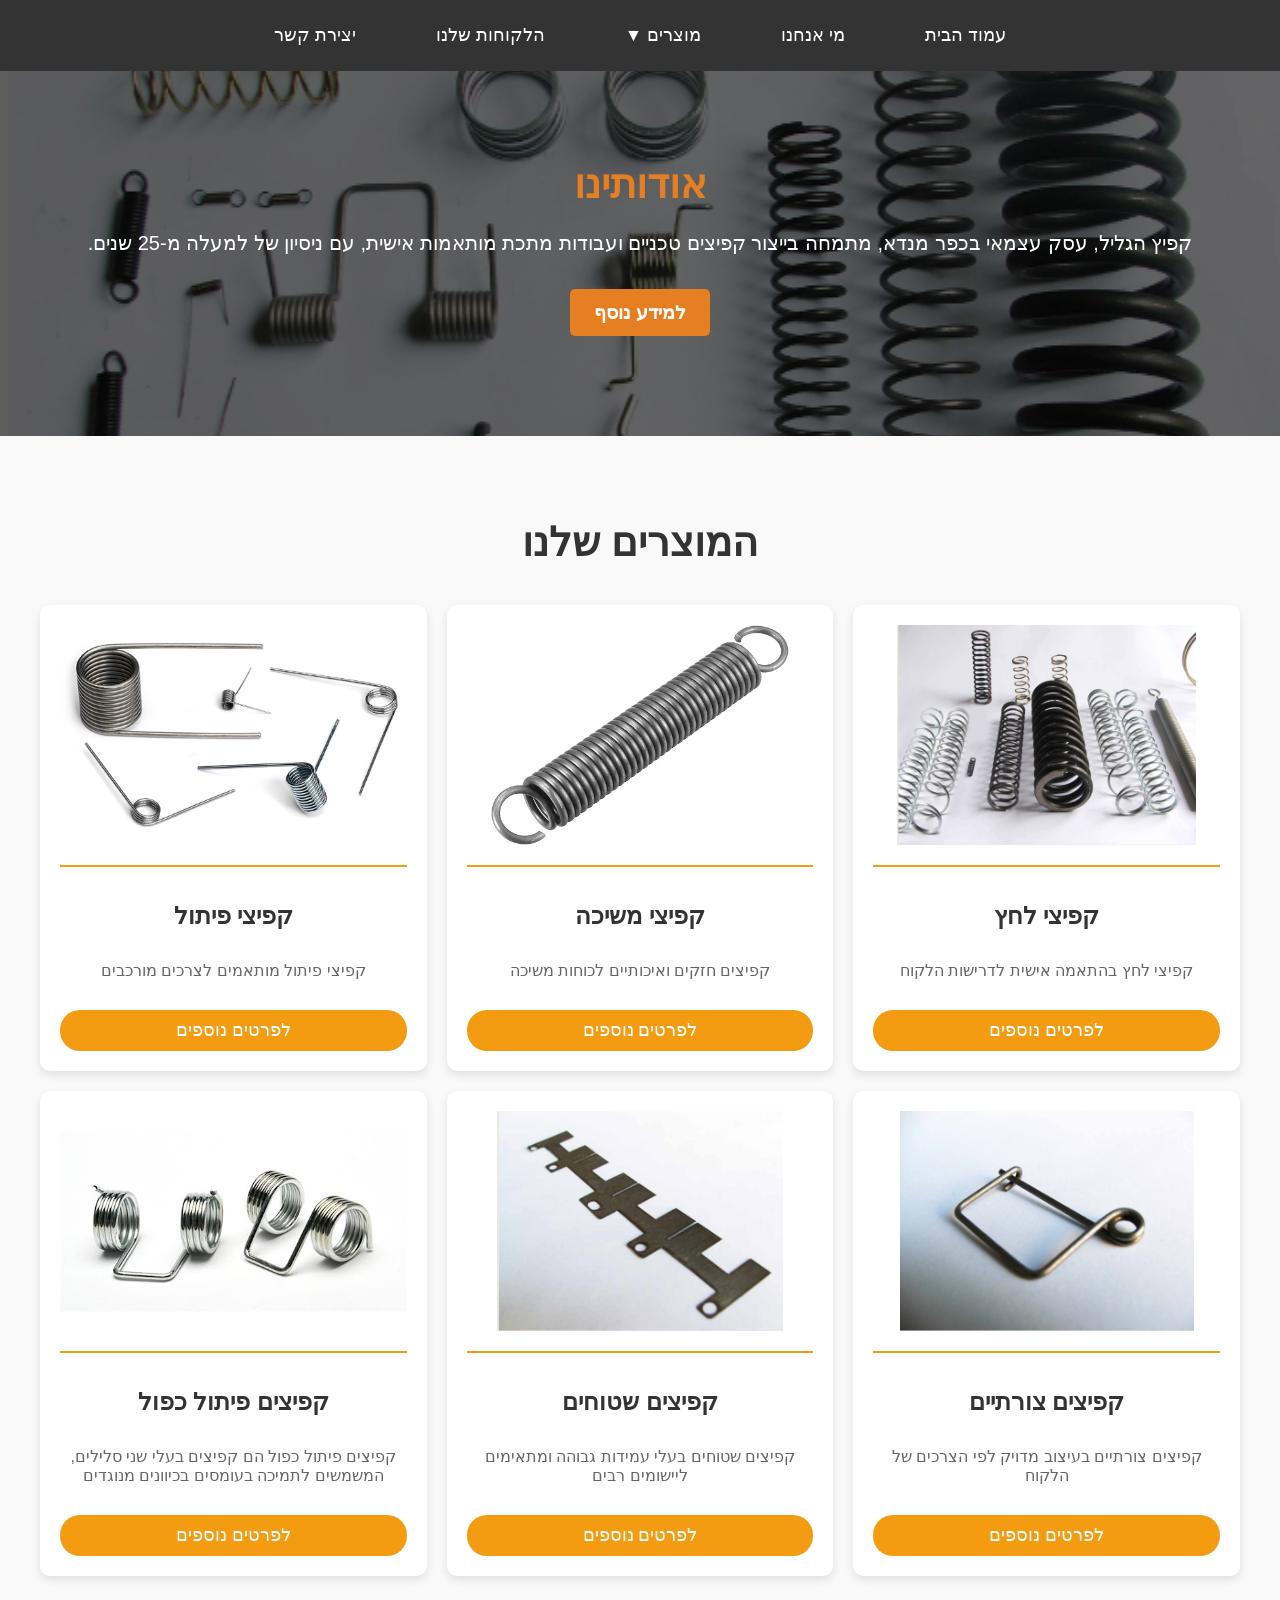
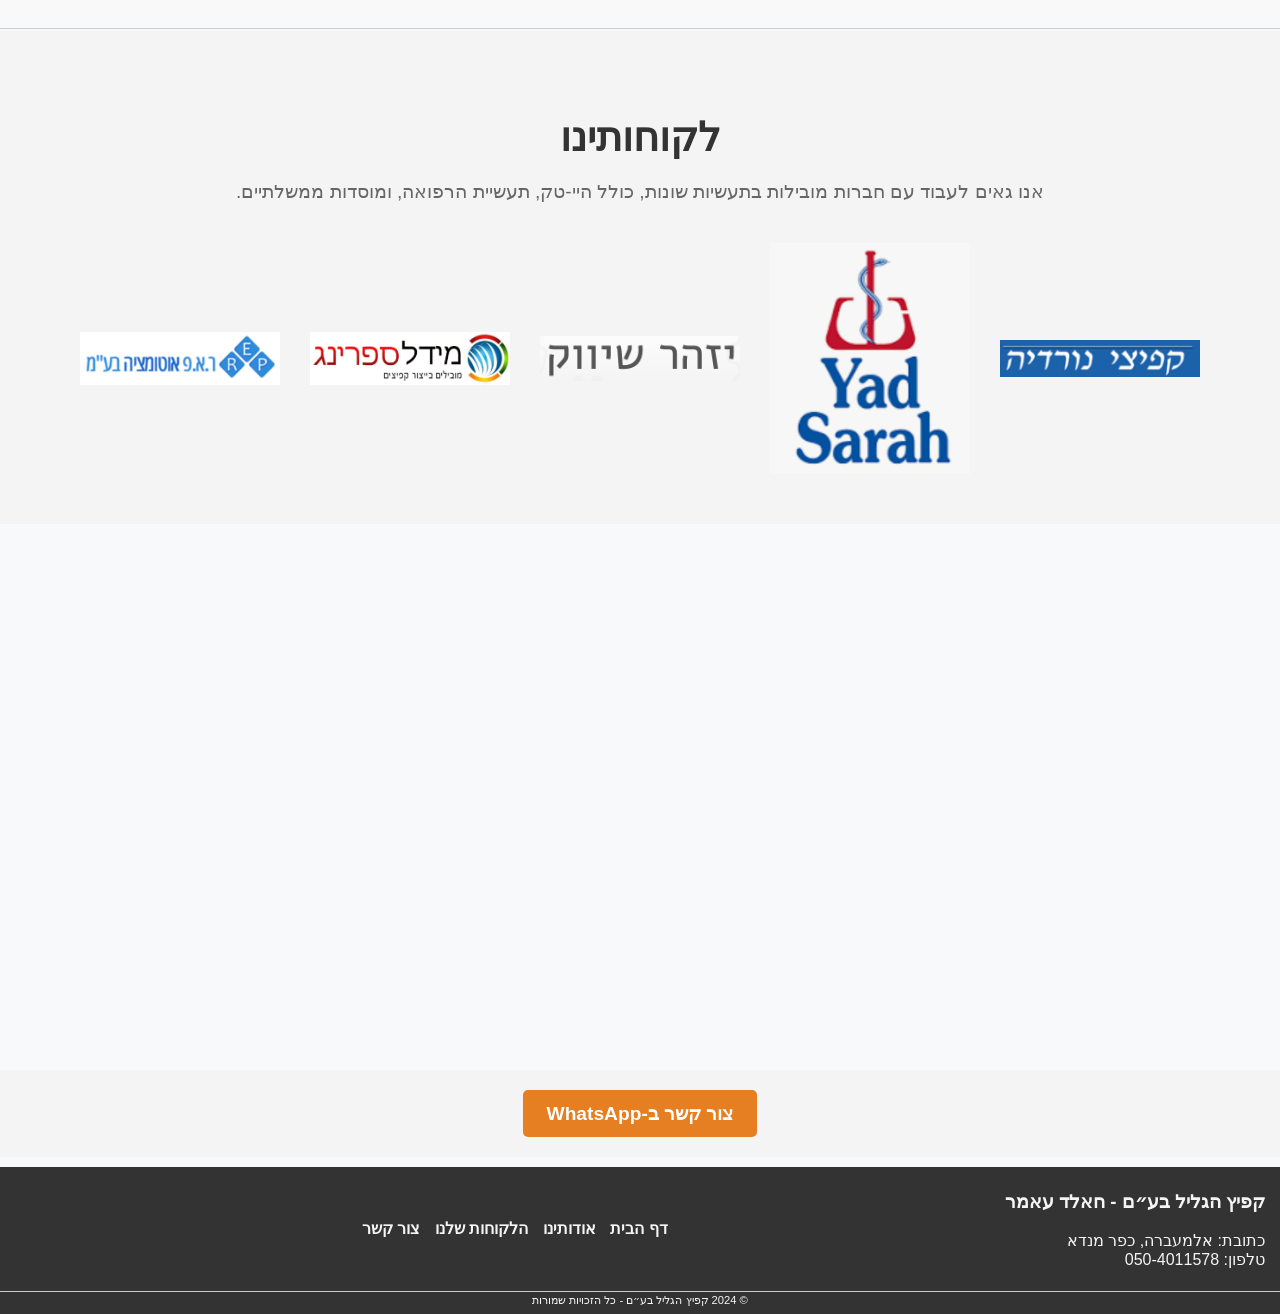
<file: index.html>
<!DOCTYPE html>
<html lang="he" dir="rtl">
<head>
    <meta charset="UTF-8">
    <meta name="viewport" content="width=device-width, initial-scale=1.0">
    <title>קפיץ הגליל - עמוד הבית</title>
    <link rel="icon" href="pictures/icon_logo.png" type="image/png">
    <link rel="stylesheet" href="styles.css">
    
    <!-- Internal CSS -->
    <style>
        /* General Page Styling */
        html, body {
            height: 100%;
            margin: 0;
            padding: 0;
            font-family: Arial, sans-serif;
            background-color: #f8f9fa;
            color: #333;
            display: flex;
            flex-direction: column;
        }

        /* Content Wrapper to ensure footer sticks to bottom */
        .content-wrapper {
            flex: 1;
        }

        /* Header Styling */
        header {
            background-color: #333;
            color: white;
            padding: 15px 0;
            text-align: center;
        }



        /* Carousel Styles */
        .carousel {
            width: 100%;
            height: 400px;
            overflow: hidden;
            position: relative;
        }

        .carousel-container {
            display: flex;
            animation: slide 20s infinite;
        }

        .carousel-image {
            width: 100%;
            height: 400px;
            object-fit: cover;
        }

        @keyframes slide {
            0% { transform: translateX(0); }
            20% { transform: translateX(0); }
            25% { transform: translateX(-100%); }
            45% { transform: translateX(-100%); }
            50% { transform: translateX(-200%); }
            70% { transform: translateX(-200%); }
            75% { transform: translateX(-300%); }
            95% { transform: translateX(-300%); }
            100% { transform: translateX(0); }
        }

        /* About Section */
        .about-home {
            padding: 40px;
            background-color: #f0f0f0;
            text-align: center;
        }

        .about-container h2 {
            font-size: 2.5em;
            margin-bottom: 20px;
            margin-top: -10px;
            color: #e67e22;
        }

        .about-container p {
            font-size: 1.2em;
            margin-bottom: 20px;
        }

        .about-container .cta-button {
            padding: 12px 24px;
            background-color: #e67e22;
            color: white;
            border-radius: 5px;
            text-decoration: none;
        }

        .about-container .cta-button:hover {
            background-color: #eb7c1c;
        }

        

       
        /* Quick Contact Button */
        .quick-contact {
            padding: 20px;
            text-align: center;
            background-color: #f4f4f4;
        }

        .quick-contact a {
            padding: 12px 24px;
            background-color: #e67e22;
            color: white;
            border-radius: 5px;
            text-decoration: none;
        }

        .quick-contact a:hover {
            background-color: #eb7a17;
        }

        
        
    </style>
<!-- about us  -->
    <style>
        /* General Styles */

.about-home {
    background-image: url('./pictures/clients1_pic.png'); /* Replace with your image URL */
    background-size: cover;
    background-position: center;
    padding: 100px 20px;
    color: #fff;
    text-align: center;
    position: relative;
}

.about-home::before {
    content: "";
    position: absolute;
    top: 0;
    left: 0;
    width: 100%;
    height: 100%;
    background: rgba(0, 0, 0, 0.6); /* Overlay for better text readability */
    z-index: 1;
}

.about-container {
    position: relative;
    z-index: 2;
    max-width: 1200px;
    margin: 0 auto;
}

.about-container h2 {
    font-size: 2.5rem;
    margin-bottom: 20px;
    font-weight: bold;
}

.about-container p {
    font-size: 1.25rem;
    line-height: 1.6;
    margin-bottom: 30px;
}

.cta-button {
    background-color: #f39c12;
    color: #fff;
    padding: 12px 30px;
    text-decoration: none;
    font-size: 1.2rem;
    border-radius: 25px;
    transition: background-color 0.3s ease;
}

.cta-button:hover {
    background-color: #d35400;
}

/* Accessibility: Focus state for buttons */
.cta-button:focus {
    outline: 2px solid #fff;
    outline-offset: 4px;
}

/* Responsive Design */
@media screen and (max-width: 768px) {
    .about-container h2 {
        font-size: 2rem;
    }

    .about-container p {
        font-size: 1.1rem;
    }

    .cta-button {
        font-size: 1rem;
        padding: 10px 25px;
    }
}

@media screen and (max-width: 480px) {
    .about-home {
        padding: 80px 10px;
    }

    .about-container h2 {
        font-size: 1.8rem;
    }

    .about-container p {
        font-size: 1rem;
    }

    .cta-button {
        font-size: 0.9rem;
        padding: 8px 20px;
    }
}

    </style>

    <!-- products -->
   <style>
    /* General Styles */

/* Section Styles */
.product-highlights {
    padding: 50px 20px;
    background-color: #f9f9f9;
    text-align: center;
}

.product-highlights h2 {
    font-size: 2.5rem;
    margin-bottom: 40px;
    font-weight: bold;
    color: #333;
}

/* Grid Layout for Products */
.product-grid {
    display: grid;
    grid-template-columns: repeat(auto-fit, minmax(300px, 1fr));
    gap: 20px;
    max-width: 1200px;
    margin: 0 auto;
}

/* Product Item Styling */
.product-item {
    display: flex;
    flex-direction: column;
    justify-content: space-between;
    background-color: #fff;
    border-radius: 10px;
    box-shadow: 0 4px 8px rgba(0, 0, 0, 0.1);
    overflow: hidden;
    transition: transform 0.3s ease, box-shadow 0.3s ease;
    text-align: center;
    padding: 20px;
    /* height: 100%; */
    /* margin-bottom: 100px; */
}

.product-item:hover {
    transform: translateY(-10px);
    box-shadow: 0 8px 16px rgba(0, 0, 0, 0.2);
}

/* Ensure Image Consistency */
.product-item img {
    width: 100%;
    height: 220px;
    object-fit: contain;
    border-bottom: 2px solid #f39c12;
    padding-bottom: 20px;
    margin-bottom: 20px;
    flex-shrink: 0;
}

/* Product Content */
.product-item h3 {
    font-size: 1.5rem;
    color: #333;
    margin: 15px 0;
}

.product-item p {
    font-size: 1rem;
    color: #666;
    margin-bottom: 20px;
    flex-grow: 1;
}

/* Call-to-action Button */
.product-item a {
    text-decoration: none;
    font-size: 1.1rem;
    color: #fff;
    background-color: #f39c12;
    padding: 10px 20px;
    border-radius: 20px;
    transition: background-color 0.3s ease;
    display: inline-block;
    margin-top: 10px;
}

.product-item a:hover {
    background-color: #e67e22;
}

/* Accessibility: Focus State */
.product-item a:focus {
    outline: 2px solid #333;
    outline-offset: 5px;
}

/* Responsive Design */
@media screen and (max-width: 768px) {
    .product-highlights h2 {
        font-size: 2rem;
    }

    .product-item h3 {
        font-size: 1.3rem;
    }

    .product-item p {
        font-size: 0.95rem;
    }

    .product-item a {
        font-size: 1rem;
    }
}

@media screen and (max-width: 480px) {
    .product-highlights h2 {
        font-size: 1.8rem;
    }

    .product-item h3 {
        font-size: 1.2rem;
    }

    .product-item p {
        font-size: 0.9rem;
    }

    .product-item a {
        font-size: 0.9rem;
        padding: 8px 15px;
    }
}

    /* Clients Section Styles */
.clients-section {
    text-align: center;
    padding: 50px 20px;
    background-color: #f4f4f4;
}

.clients-section h2 {
    font-size: 2.5rem;
    color: #333;
    margin-bottom: 20px;
    font-weight: bold;
}

.clients-section p {
    font-size: 1.2rem;
    color: #666;
    margin-bottom: 40px;
}

/* Clients Images Grid */
.clients-images {
    display: flex;
    justify-content: center;
    align-items: center;
    gap: 30px;
    flex-wrap: wrap;
}

.client-img {
    width: 200px;
    height: auto;
    transition: transform 0.3s ease, box-shadow 0.3s ease;
    background: none; /* Ensure no background */
    border: none; /* No border around images */
    padding: 0; /* No padding */
}

.client-img:hover {
    transform: translateY(-10px);
    box-shadow: none; /* Remove shadow on hover if not needed */
}

/* Responsive Design */
@media screen and (max-width: 768px) {
    .clients-section h2 {
        font-size: 2rem;
    }

    .clients-section p {
        font-size: 1rem;
    }

    .client-img {
        width: 150px;
    }
}

@media screen and (max-width: 480px) {
    .clients-section h2 {
        font-size: 1.8rem;
    }

    .clients-section p {
        font-size: 0.9rem;
    }

    .client-img {
        width: 120px;
    }
}
.map-container {
    margin-top: 20px;
    text-align: center;
}

.map-container iframe {
    width: 100%;
    max-width: 1400px; /* Adjust this value to fit your design */
    height: 450px;
    border: none;
}

   </style>
</head>
<body>
    <div class="content-wrapper">
        <header>
            <nav>
                <div class="hamburger">
                    <span></span>
                    <span></span>
                    <span></span>
                </div>
                <ul class="nav-links">
                    <li><a href="index.html" class="active">עמוד הבית</a></li>
                    <li><a href="about.html">מי אנחנו</a></li>
                    <li class="dropdown">
                        <a href="#">מוצרים ▼</a>
                        <ul class="dropdown-content">
                            <li><a href="compression_spring.html">קפיצי לחץ</a></li>
                            <li><a href="pull_spring.html">קפיצי משיכה</a></li>
                            <li><a href="torsion_spring.html">קפיצי פיתול</a></li>
                            <li><a href="shaped_spring.html">קפיצים צורתיים</a></li>
                            <li><a href="flat_spring.html">קפיצים שטוחים</a></li>
                            <li><a href="double_torsion_spring.html">קפיצים פיתול כפול</a></li>
                        </ul>
                    </li>
                    <li><a href="clients.html">הלקוחות שלנו</a></li>
                    <li><a href="contact.html">יצירת קשר</a></li>
                </ul>
            </nav>
        </header>
        
   </div>
   <script>
    document.querySelector('.hamburger').addEventListener('click', function() {
        this.classList.toggle('active');
        document.querySelector('.nav-links').classList.toggle('active');
    });
</script>
            
        </section>
       
        
        <!-- About Section -->
        <section class="about-home">
            <div class="about-container">
                <h2>אודותינו</h2>
                <p>קפיץ הגליל, עסק עצמאי בכפר מנדא, מתמחה בייצור קפיצים טכניים ועבודות מתכת מותאמות אישית, עם ניסיון של למעלה מ-25 שנים.</p>
                <a href="about.html" class="cta-button">למידע נוסף</a>
            </div>
        </section>

       <!-- Product Highlights Section -->
<section class="product-highlights">
    <h2>המוצרים שלנו</h2>
    <div class="product-grid">
        <div class="product-item">
            <img src="pictures/compression_spring.png" alt="קפיצי לחץ">
            <h3>קפיצי לחץ</h3>
            <p>קפיצי לחץ בהתאמה אישית לדרישות הלקוח</p>
            <a href="compression_spring.html">לפרטים נוספים</a>
        </div>
        <div class="product-item">
            <img src="pictures/pull_spring.jpg" alt="קפיצי משיכה">
            <h3>קפיצי משיכה</h3>
            <p>קפיצים חזקים ואיכותיים לכוחות משיכה</p>
            <a href="pull_spring.html">לפרטים נוספים</a>
        </div>
        <div class="product-item">
            <img src="pictures/torsion_spring.jpg" alt="קפיצי פיתול">
            <h3>קפיצי פיתול</h3>
            <p>קפיצי פיתול מותאמים לצרכים מורכבים</p>
            <a href="torsion_spring.html">לפרטים נוספים</a>
        </div>
        <div class="product-item">
            <img src="pictures/shaped_spring.png" alt="קפיצים צורתיים">
            <h3>קפיצים צורתיים</h3>
            <p>קפיצים צורתיים בעיצוב מדויק לפי הצרכים של הלקוח</p>
            <a href="shaped_spring.html">לפרטים נוספים</a>
        </div>
        <div class="product-item">
            <img src="pictures/flat_spring.png" alt="קפיצים שטוחים">
            <h3>קפיצים שטוחים</h3>
            <p>קפיצים שטוחים בעלי עמידות גבוהה ומתאימים ליישומים רבים</p>
            <a href="flat_spring.html">לפרטים נוספים</a>
        </div>
        <div class="product-item">
            <img src="pictures/double_torsion_spring.jpg" alt="קפיצים פיתול כפול">
            <h3>קפיצים פיתול כפול</h3>
            <p>קפיצים פיתול כפול הם קפיצים בעלי שני סלילים, המשמשים לתמיכה בעומסים בכיוונים מנוגדים</p>
            <a href="double_torsion_spring.html">לפרטים נוספים</a>
        </div>
    </div>
</section>

        <!-- Clients/Testimonials Section -->
         <hr>
        <section class="clients-section">
            <h2>לקוחותינו</h2>
            <p>אנו גאים לעבוד עם חברות מובילות בתעשיות שונות, כולל היי-טק, תעשיית הרפואה, ומוסדות ממשלתיים.</p>
            <div class="clients-images">
                <img src="./pictures/client1.png" alt="Client 1" class="client-img">
                <img src="./pictures/client2.png" alt="Client 2" class="client-img">
                <img src="./pictures/client3.png" alt="Client 3" class="client-img">
                <img src="./pictures/client4.png" alt="Client 3" class="client-img">
                <img src="./pictures/client5.png" alt="Client 3" class="client-img">

            </div>
        </section>
    <!-- Google Maps Embed with Red Marker -->
    <div class="map-container">
        <iframe 
            src="https://www.google.com/maps/embed?pb=!1m14!1m8!1m3!1d3361.843255497944!2d35.257879!3d32.812355!3m2!1i1024!2i768!4f13.1!3m3!1m2!1s0x151c4af545919599%3A0xcbbd2ed90f4d1940!2sEl-Ma'bara%2C%20Kafr%20Manda%2C%20Israel!5e0!3m2!1sen!2sil!4v1693927345642!5m2!1sen!2sil&markers=color:red%7C32.812355,35.257879" 
            width="600" 
            height="450" 
            style="border:0;" 
            allowfullscreen="" 
            loading="lazy" 
            referrerpolicy="no-referrer-when-downgrade">
        </iframe>
    </div>
    <br><br><br><br>
        <!-- Quick Contact Button -->
        <section class="quick-contact">
            <a href="https://wa.me/972504011578" target="_blank" class="cta-button">צור קשר ב-WhatsApp</a>
        </section>
    </div>

    <footer>
        <div class="footer-content">
            <div class="footer-info">
                <h3>קפיץ הגליל בע״ם - חאלד עאמר</h3>
                <p>כתובת: אלמעברה, כפר מנדא<br>טלפון: 050-4011578</p>
            </div>
            <div class="footer-menu-center">
                <ul class="footer-nav-links">
                    <li><a href="index.html" class="active">דף הבית</a></li>
                    <li><a href="about.html">אודותינו</a></li>
                    <li><a href="clients.html">הלקוחות שלנו</a></li>
                    <li><a href="contact.html">צור קשר</a></li>
                </ul>
            </div>
        </div>
        <div class="footer-bottom">
            <hr>
            <p>© 2024 קפיץ הגליל בע״ם - כל הזכויות שמורות</p>
        </div>
    </footer>
</body>
</html>
</file>
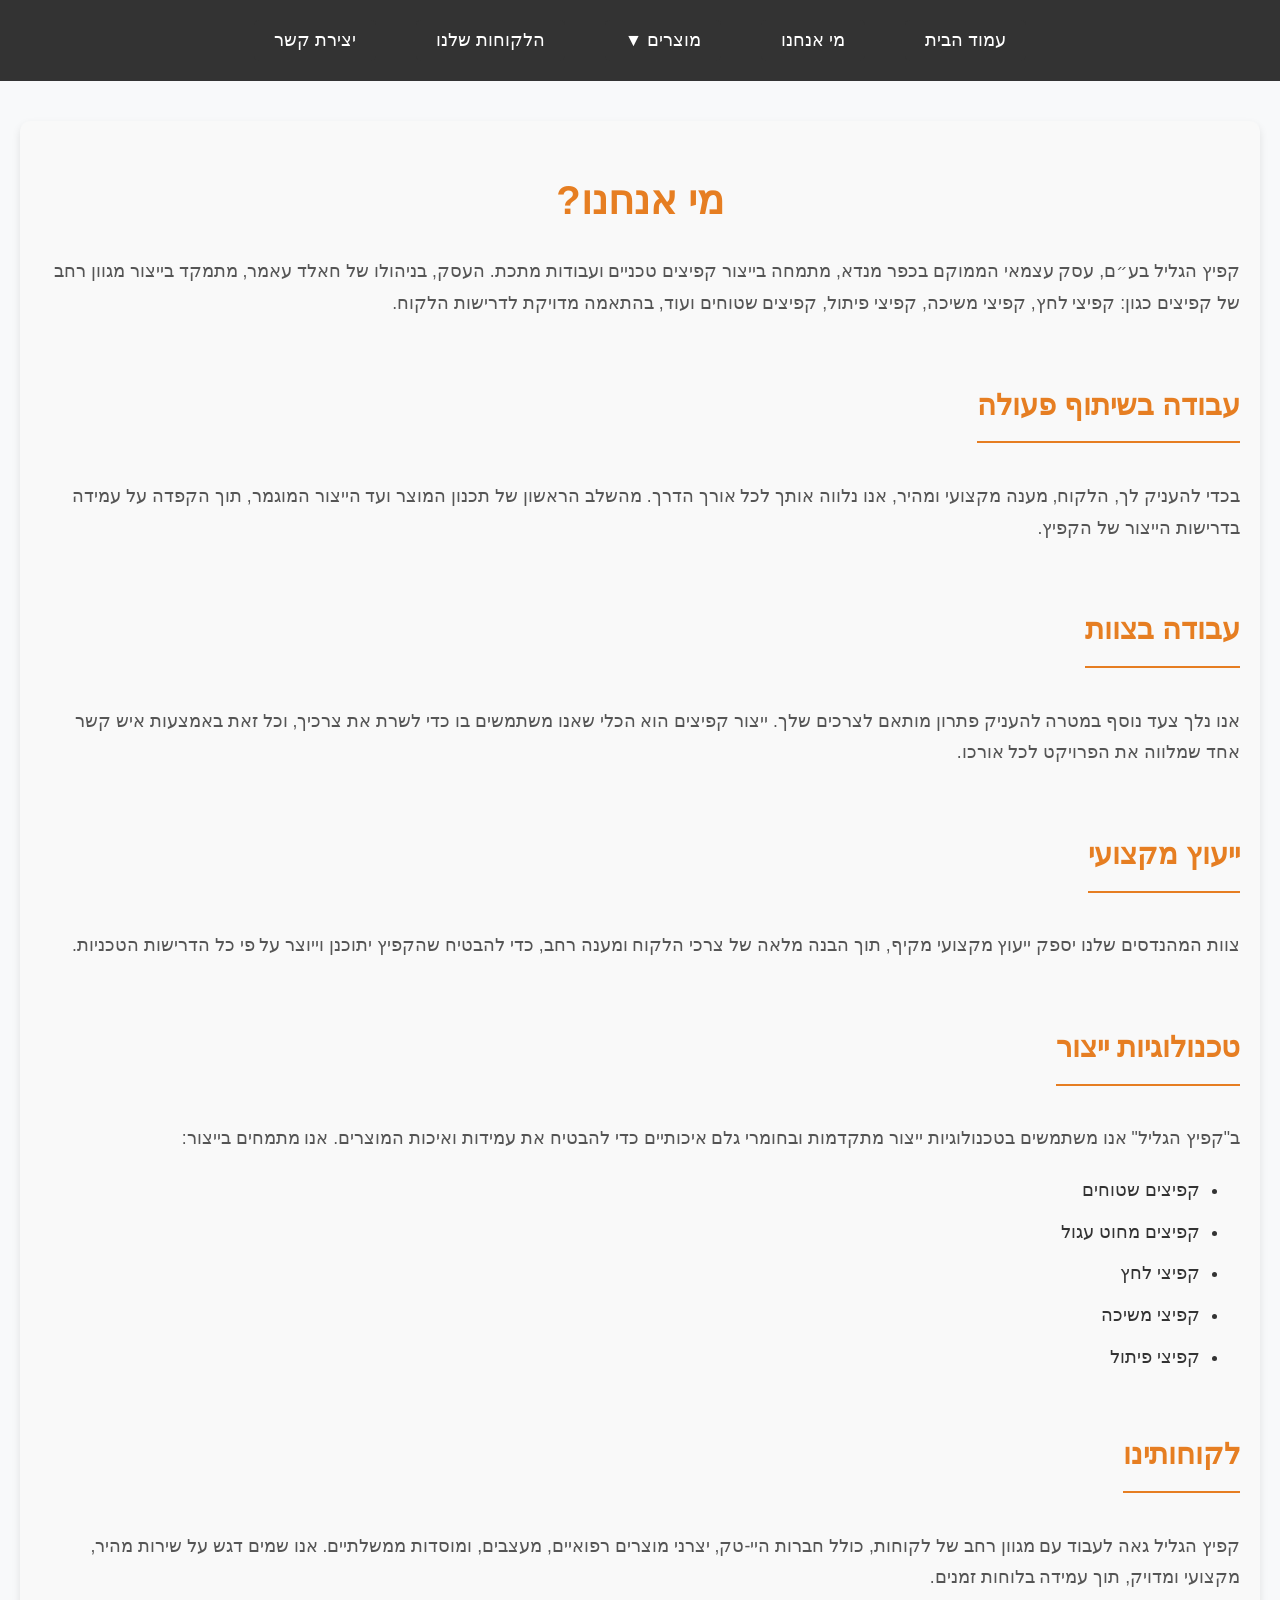
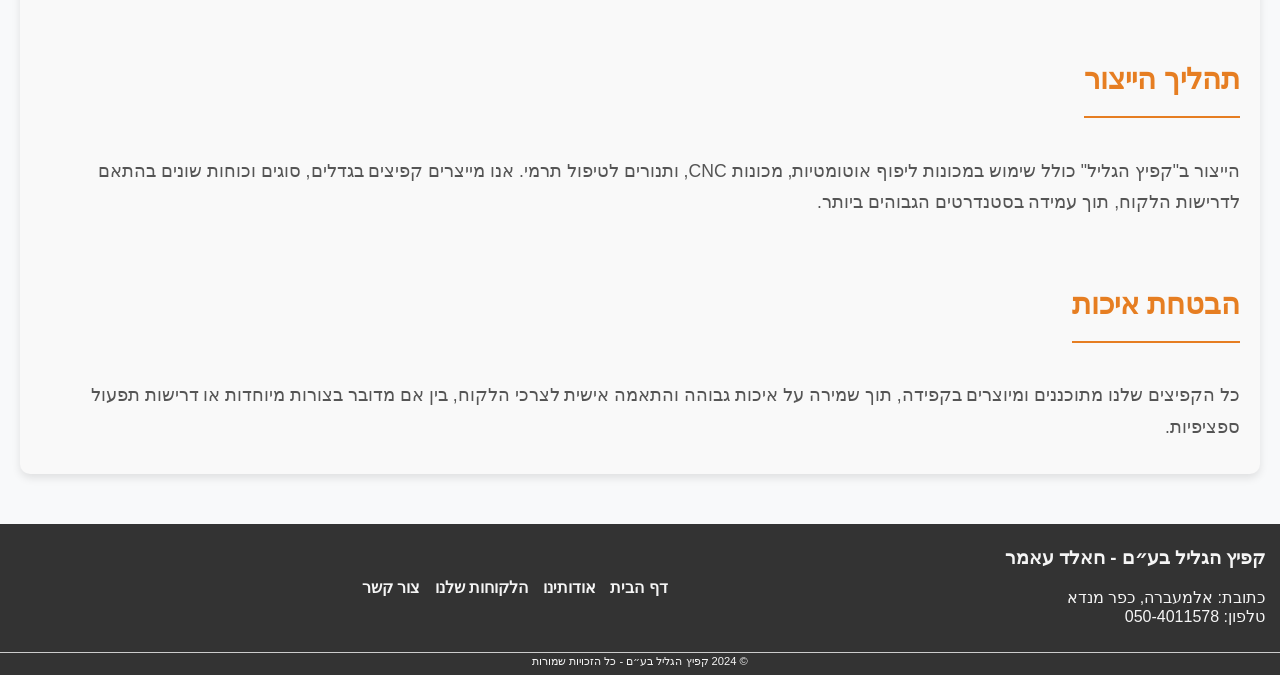
<file: about.html>
<!DOCTYPE html>
<html lang="he" dir="rtl">
  <head>
    <meta charset="UTF-8" />
    <meta name="viewport" content="width=device-width, initial-scale=1.0" />
    <title>מי אנחנו</title>
    <link rel="stylesheet" href="styles.css" />
    <link rel="icon" href="pictures/icon_logo.png" type="image/png" />
    <style>
      /* General Page Styling */
      html,
      body {
        height: 100%;
        margin: 0;
        padding: 0;
        font-family: Arial, sans-serif;
        background-color: #f8f9fa;
        color: #333;
        display: flex;
        flex-direction: column;
      }

      /* Content Wrapper to ensure footer sticks to bottom */
      .content-wrapper {
        flex: 1;
      }

      /* Header Image */
      .header-image {
        max-width: 100%;
        height: auto;
        margin: 20px 0;
        border-radius: 10px;
      }

      /* About Section Styling */
      .about-section {
        padding: 40px;
        background-color: #fff;
        margin: 0 auto;
        max-width: 1200px;
        border-radius: 8px;
        box-shadow: 0px 4px 10px rgba(0, 0, 0, 0.1);
      }

      .about-container {
        max-width: 900px;
        margin: 0 auto;
        line-height: 1.8;
      }

      .about-section h1 {
        font-size: 2.5em;
        color: #007bff;
        margin-bottom: 20px;
        text-align: center;
      }

      .about-section h2 {
        font-size: 1.8em;
        color: #333;
        margin-top: 40px;
        margin-bottom: 10px;
      }

      .about-section p,
      .about-section ul {
        font-size: 1.2em;
        color: #444;
        margin-bottom: 20px;
      }

      .about-section ul {
        list-style-type: disc;
        padding-left: 20px;
      }

      .about-section ul li {
        margin-bottom: 10px;
      }
    </style>
  </head>
  <center>
  <body>
    <div class="content-wrapper">
   
        <header>
            <nav>
                <div class="hamburger">
                    <span></span>
                    <span></span>
                    <span></span>
                </div>
                <ul class="nav-links">
                    <li><a href="index.html" class="active">עמוד הבית</a></li>
                    <li><a href="about.html">מי אנחנו</a></li>
                    <li class="dropdown">
                        <a href="#">מוצרים ▼</a>
                        <ul class="dropdown-content">
                            <li><a href="compression_spring.html">קפיצי לחץ</a></li>
                            <li><a href="pull_spring.html">קפיצי משיכה</a></li>
                            <li><a href="torsion_spring.html">קפיצי פיתול</a></li>
                            <li><a href="shaped_spring.html">קפיצים צורתיים</a></li>
                            <li><a href="flat_spring.html">קפיצים שטוחים</a></li>
                            <li><a href="double_torsion_spring.html">קפיצים פיתול כפול</a></li>
                        </ul>
                    </li>
                    <li><a href="clients.html">הלקוחות שלנו</a></li>
                    <li><a href="contact.html">יצירת קשר</a></li>
                </ul>
            </nav>
        </header>
        <script>
          document.querySelector('.hamburger').addEventListener('click', function() {
              this.classList.toggle('active');
              document.querySelector('.nav-links').classList.toggle('active');
          });
      </script>
   
      <style>
        /* About Section Styling */
        .about-section {
          background-color: #f9f9f9;
          padding: 10px 20px;
          border-radius: 10px;
          box-shadow: 0 4px 8px rgba(0, 0, 0, 0.1);
          margin: 40px 0;
        }

        .about-container {
          max-width: 1200px;
          margin: 0 auto;
          text-align: right; /* Since the content is in Hebrew */
        }

        .about-container h1,
        .about-container h2 {
          color: #e67e22;
          margin-bottom: 20px;
          font-family: "Open Sans", sans-serif;
        }

        .about-container h1 {
          font-size: 2.5rem;
          color: #e67e22;
        }

        .about-container h2 {
          font-size: 1.8rem;
          color: #e67e22;
          border-bottom: 2px solid #e67e22;
          display: inline-block;
          padding-bottom: 10px;
        }

        .about-container p {
          font-size: 1.1rem;
          line-height: 1.8;
          margin-bottom: 20px;
          color: #555;
          font-family: "Roboto", sans-serif;
        }

        .about-container ul {
          list-style-type: none;
          padding: 0;
          margin-bottom: 20px;
          list-style: none;
        }

        .about-container ol li {
          font-size: 1.1rem;
          margin-bottom: 10px;
          position: relative;
          padding-left: 20px;
          list-style: disc;
        }

        /* .about-container ul li::before {
          content: "•";
          position: absolute;
          left: 0;
          color: #3498db;
          font-size: 1.5rem;
        } */

        @media screen and (max-width: 768px) {
          .about-container h1 {
            font-size: 2rem;
          }

          .about-container h2 {
            font-size: 1.5rem;
          }

          .about-container p,
          .about-container ul li {
            font-size: 1rem;
          }
        }

        /* Typography Adjustments */
        /* body {
          font-family: "Arial", sans-serif;
          color: #333;
          line-height: 1.6;
        } */

        h1,
        h2,
        p,
        ul {
          margin-bottom: 20px;
        }

        h1 {
          font-size: 2.5rem;
          color: #34495e;
        }

        h2 {
          font-size: 1.8rem;
          color: #2c3e50;
          margin-bottom: 20px;
        }
      </style>

      <!-- About Section -->
      <section id="about" class="about-section">
        <div class="about-container">
          <h1>מי אנחנו?</h1>
          <p>
            קפיץ הגליל בע״ם, עסק עצמאי הממוקם בכפר מנדא, מתמחה בייצור קפיצים
            טכניים ועבודות מתכת. העסק, בניהולו של חאלד עאמר, מתמקד בייצור מגוון
            רחב של קפיצים כגון: קפיצי לחץ, קפיצי משיכה, קפיצי פיתול, קפיצים
            שטוחים ועוד, בהתאמה מדויקת לדרישות הלקוח.
          </p>

          <h2>עבודה בשיתוף פעולה</h2>
          <p>
            בכדי להעניק לך, הלקוח, מענה מקצועי ומהיר, אנו נלווה אותך לכל אורך
            הדרך. מהשלב הראשון של תכנון המוצר ועד הייצור המוגמר, תוך הקפדה על
            עמידה בדרישות הייצור של הקפיץ.
          </p>

          <h2>עבודה בצוות</h2>
          <p>
            אנו נלך צעד נוסף במטרה להעניק פתרון מותאם לצרכים שלך. ייצור קפיצים
            הוא הכלי שאנו משתמשים בו כדי לשרת את צרכיך, וכל זאת באמצעות איש קשר
            אחד שמלווה את הפרויקט לכל אורכו.
          </p>

          <h2>ייעוץ מקצועי</h2>
          <p>
            צוות המהנדסים שלנו יספק ייעוץ מקצועי מקיף, תוך הבנה מלאה של צרכי
            הלקוח ומענה רחב, כדי להבטיח שהקפיץ יתוכנן וייוצר על פי כל הדרישות
            הטכניות.
          </p>

          <h2>טכנולוגיות ייצור</h2>
          <p>
            ב"קפיץ הגליל" אנו משתמשים בטכנולוגיות ייצור מתקדמות ובחומרי גלם
            איכותיים כדי להבטיח את עמידות ואיכות המוצרים. אנו מתמחים בייצור:
          </p>
          <ol>
            <li>קפיצים שטוחים</li>
            <li>קפיצים מחוט עגול</li>
            <li>קפיצי לחץ</li>
            <li>קפיצי משיכה</li>
            <li>קפיצי פיתול</li>
          </ol>

          <h2>לקוחותינו</h2>
          <p>
            קפיץ הגליל גאה לעבוד עם מגוון רחב של לקוחות, כולל חברות היי-טק,
            יצרני מוצרים רפואיים, מעצבים, ומוסדות ממשלתיים. אנו שמים דגש על
            שירות מהיר, מקצועי ומדויק, תוך עמידה בלוחות זמנים.
          </p>

          <h2>תהליך הייצור</h2>
          <p>
            הייצור ב"קפיץ הגליל" כולל שימוש במכונות ליפוף אוטומטיות, מכונות CNC,
            ותנורים לטיפול תרמי. אנו מייצרים קפיצים בגדלים, סוגים וכוחות שונים
            בהתאם לדרישות הלקוח, תוך עמידה בסטנדרטים הגבוהים ביותר.
          </p>

          <h2>הבטחת איכות</h2>
          <p>
            כל הקפיצים שלנו מתוכננים ומיוצרים בקפידה, תוך שמירה על איכות גבוהה
            והתאמה אישית לצרכי הלקוח, בין אם מדובר בצורות מיוחדות או דרישות
            תפעול ספציפיות.
          </p>
        </div>
      </section>
    </div>
  </center>
    <footer>
      <div class="footer-content">
        <div class="footer-info">
          <h3>קפיץ הגליל בע״ם - חאלד עאמר</h3>
          <p>כתובת: אלמעברה, כפר מנדא<br />טלפון: 050-4011578</p>
        </div>
        <div class="footer-menu-center">
          <ul class="footer-nav-links">
            <li><a href="index.html" class="active">דף הבית</a></li>
            <li><a href="about.html">אודותינו</a></li>
            <li><a href="clients.html">הלקוחות שלנו</a></li>
            <li><a href="contact.html">צור קשר</a></li>
          </ul>
        </div>
      </div>
      <div class="footer-bottom">
        <hr />
        <p>© 2024 קפיץ הגליל בע״ם - כל הזכויות שמורות</p>
      </div>
    </footer>

    <script src="script.js"></script>
  </body>
</html>
</file>
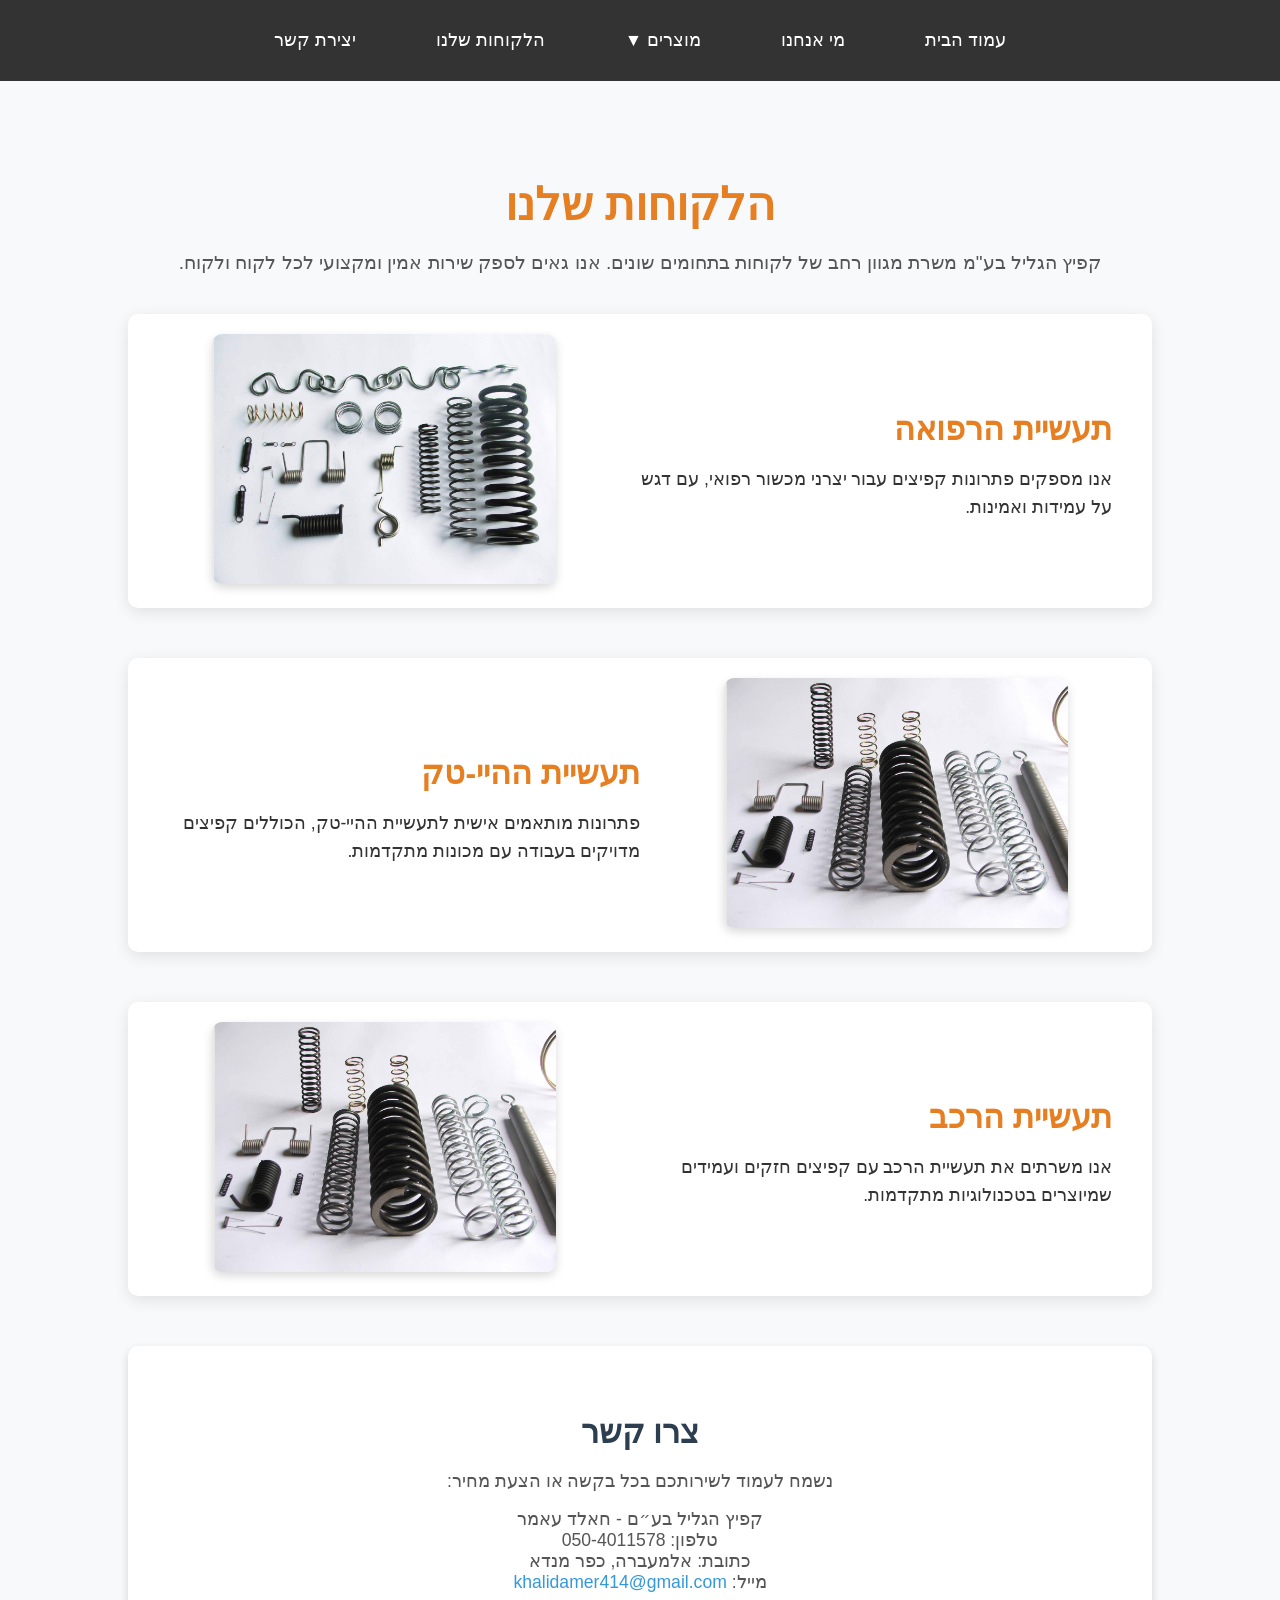
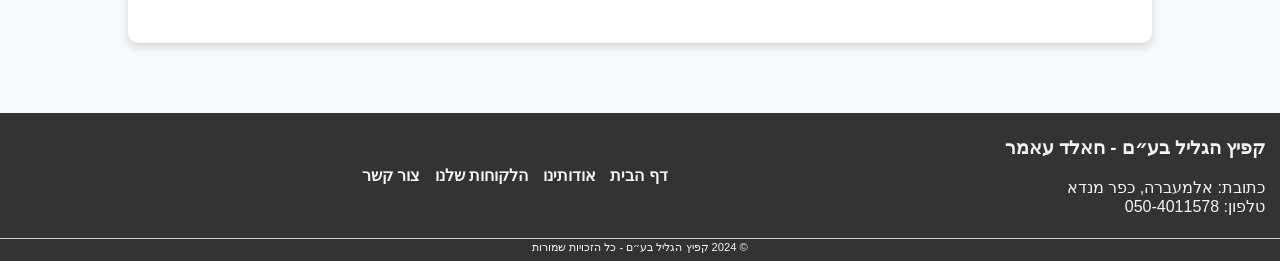
<file: clients.html>
<!DOCTYPE html>
<html lang="he" dir="rtl">
  <head>
    <meta charset="UTF-8" />
    <meta name="viewport" content="width=device-width, initial-scale=1.0" />
    <title>הלקוחות שלנו</title>
    <link rel="stylesheet" href="styles.css" />
    <link rel="icon" href="pictures/icon_logo.png" type="image/png" />
  </head>
  <body>
    <div class="content-wrapper">
      <header>
          <nav>
              <div class="hamburger">
                  <span></span>
                  <span></span>
                  <span></span>
              </div>
              <ul class="nav-links">
                  <li><a href="index.html" class="active">עמוד הבית</a></li>
                  <li><a href="about.html">מי אנחנו</a></li>
                  <li class="dropdown">
                      <a href="#">מוצרים ▼</a>
                      <ul class="dropdown-content">
                          <li><a href="compression_spring.html">קפיצי לחץ</a></li>
                          <li><a href="pull_spring.html">קפיצי משיכה</a></li>
                          <li><a href="torsion_spring.html">קפיצי פיתול</a></li>
                          <li><a href="shaped_spring.html">קפיצים צורתיים</a></li>
                          <li><a href="flat_spring.html">קפיצים שטוחים</a></li>
                          <li><a href="double_torsion_spring.html">קפיצים פיתול כפול</a></li>
                      </ul>
                  </li>
                  <li><a href="clients.html">הלקוחות שלנו</a></li>
                  <li><a href="contact.html">יצירת קשר</a></li>
              </ul>
          </nav>
      </header>
      
 </div>
 <script>
  document.querySelector('.hamburger').addEventListener('click', function() {
      this.classList.toggle('active');
      document.querySelector('.nav-links').classList.toggle('active');
  });
</script>
<style>
      
   /* Clients Section Styling */
.clients-section {
  padding: 10px 10%;
  background-color: #f8f9fa;
  text-align: center;
  border-radius: 10px;
  margin: 50px 0;
}

.clients-section h1 {
  font-size: 2.8rem;
  color: #e67e22;
  margin-bottom: 20px;
  font-family: "Open Sans", sans-serif;
}

.intro-text {
  font-size: 1.2rem;
  color: #555;
  margin-bottom: 40px;
  font-family: "Roboto", sans-serif;
}

/* Clients Grid Layout */
.clients-grid {
  display: grid;
  grid-template-columns: 1fr;
  gap: 50px;
}

/* Client Block Styling */
.client-block {
  display: flex;
  justify-content: space-between;
  align-items: center;
  background-color: white;
  border-radius: 10px;
  padding: 20px;
  box-shadow: 0 4px 15px rgba(0, 0, 0, 0.1);
  transition: transform 0.3s ease;
}

.client-block.reverse {
  flex-direction: row-reverse;
}

.client-info {
  flex: 1;
  padding: 0 20px;
  text-align: left;
}

.client-info h2 {
  font-size: 2rem;
  color: #e67e22;
  margin-bottom: 15px;
  font-family: "Open Sans", sans-serif;
  text-align: right; /* Aligns both the heading and the paragraph */
}

.client-info p {
  font-size: 1.1rem;
  color: #333;
  line-height: 1.6;
  font-family: "Roboto", sans-serif;
  text-align: right; /* Aligns both the heading and the paragraph */
}

.client-image {
  flex: 1;
  max-width: 50%;
}

.client-image img {
  max-width: 100%;
  height: 250px;
  margin: auto;
  border-radius: 10px;
  box-shadow: 0 4px 10px rgba(0, 0, 0, 0.15);
  transition: transform 0.3s ease;
}

.client-block:hover .client-image img {
  transform: scale(1.05);
}

/* Contact Block */
.contact-block {
  text-align: center;
  background-color: #ffffff;
  padding: 40px 20px;
  border-radius: 10px;
  box-shadow: 0 4px 10px rgba(0, 0, 0, 0.15);
}

.contact-block h2 {
  font-size: 2rem;
  color: #2c3e50;
  margin-bottom: 20px;
}

.contact-block p {
  font-size: 1.1rem;
  color: #555;
  margin-bottom: 10px;
}

.contact-block a {
  color: #3498db;
  text-decoration: none;
}

.contact-block a:hover {
  text-decoration: underline;
}

/* Responsive Design */
/* Adjustments for medium screens (tablets) */
@media (max-width: 992px) {
  .clients-section {
    padding: 10px 5%;
  }

  .client-block {
    flex-direction: column;
  }

  .client-block.reverse {
    flex-direction: column;
  }

  .client-image {
    max-width: 80%;
    margin-bottom: 20px;
  }

  .client-info {
    text-align: center;
    padding: 10px 0;
  }

  .client-info h2 {
    text-align: center;
    font-size: 1.8rem;
  }

  .client-info p {
    text-align: center;
    font-size: 1.1rem;
  }
}

/* Adjustments for small screens (mobile phones) */
@media (max-width: 768px) {
  .clients-section h1 {
    font-size: 2.2rem;
  }

  .client-info h2 {
    font-size: 1.6rem;
  }

  .client-info p {
    font-size: 1rem;
  }

  .client-block {
    padding: 15px;
  }

  .client-image img {
    height: 200px;
  }
}

/* Adjustments for extra small screens (small mobile phones) */
@media (max-width: 576px) {
  .clients-section h1 {
    font-size: 1.8rem;
  }

  .intro-text {
    font-size: 1rem;
  }

  .client-info h2 {
    font-size: 1.4rem;
  }

  .client-info p {
    font-size: 0.9rem;
  }

  .client-image img {
    height: 180px;
  }
}
</style>
<center>
      <section id="clients" class="clients-section">
        <h1>הלקוחות שלנו</h1>
        <p class="intro-text">
          קפיץ הגליל בע"מ משרת מגוון רחב של לקוחות בתחומים שונים. אנו גאים לספק
          שירות אמין ומקצועי לכל לקוח ולקוח.
        </p>

        <div class="clients-grid">
          <!-- Client Industry Block 1 -->
          <div class="client-block">
            <div class="client-info">
              <h2>תעשיית הרפואה</h2>
              <p>
                אנו מספקים פתרונות קפיצים עבור יצרני מכשור רפואי, עם דגש על
                עמידות ואמינות.
              </p>
            </div>
            <div class="client-image">
              <img
                src="pictures/clients1_pic.png"
                alt="תמונה של קפיצים בתעשיית הרפואה"
              />
            </div>
          </div>

          <!-- Client Industry Block 2 -->
          <div class="client-block reverse">
            <div class="client-info">
              <h2>תעשיית ההיי-טק</h2>
              <p>
                פתרונות מותאמים אישית לתעשיית ההיי-טק, הכוללים קפיצים מדויקים
                בעבודה עם מכונות מתקדמות.
              </p>
            </div>
            <div class="client-image">
              <img
                src="pictures/clients2_pic.png"
                alt="תמונה של קפיצים בתעשיית ההיי-טק"
              />
            </div>
          </div>

          <!-- Client Industry Block 3 -->
          <div class="client-block">
            <div class="client-info">
              <h2>תעשיית הרכב</h2>
              <p>
                אנו משרתים את תעשיית הרכב עם קפיצים חזקים ועמידים שמיוצרים
                בטכנולוגיות מתקדמות.
              </p>
            </div>
            <div class="client-image">
              <img
                src="pictures/clients2_pic.png"
                alt="תמונה של קפיצים בתעשיית הרכב"
              />
            </div>
          </div>

          <!-- Contact Information -->
          <div class="contact-block">
            <h2>צרו קשר</h2>
            <p>נשמח לעמוד לשירותכם בכל בקשה או הצעת מחיר:</p>
            <p>
              קפיץ הגליל בע״ם - חאלד עאמר<br />
              טלפון: 050-4011578<br />
              כתובת: אלמעברה, כפר מנדא<br />
              מייל:
              <a href="mailto:khalidamer414@gmail.com"
                >khalidamer414@gmail.com</a
              >
            </p>
          </div>
        </div>
      </section>
    </div>
  </center>
    <footer>
      <div class="footer-content">
        <div class="footer-info">
          <h3>קפיץ הגליל בע״ם - חאלד עאמר</h3>
          <p>כתובת: אלמעברה, כפר מנדא<br />טלפון: 050-4011578</p>
        </div>
        <div class="footer-menu-center">
          <ul class="footer-nav-links">
            <li><a href="index.html" class="active">דף הבית</a></li>
            <li><a href="about.html">אודותינו</a></li>
            <li><a href="clients.html">הלקוחות שלנו</a></li>
            <li><a href="contact.html">צור קשר</a></li>
          </ul>
        </div>
      </div>
      <div class="footer-bottom">
        <hr />
        <p>© 2024 קפיץ הגליל בע״ם - כל הזכויות שמורות</p>
      </div>
    </footer>

    <script src="script.js"></script>
  </body>
</html>
</file>
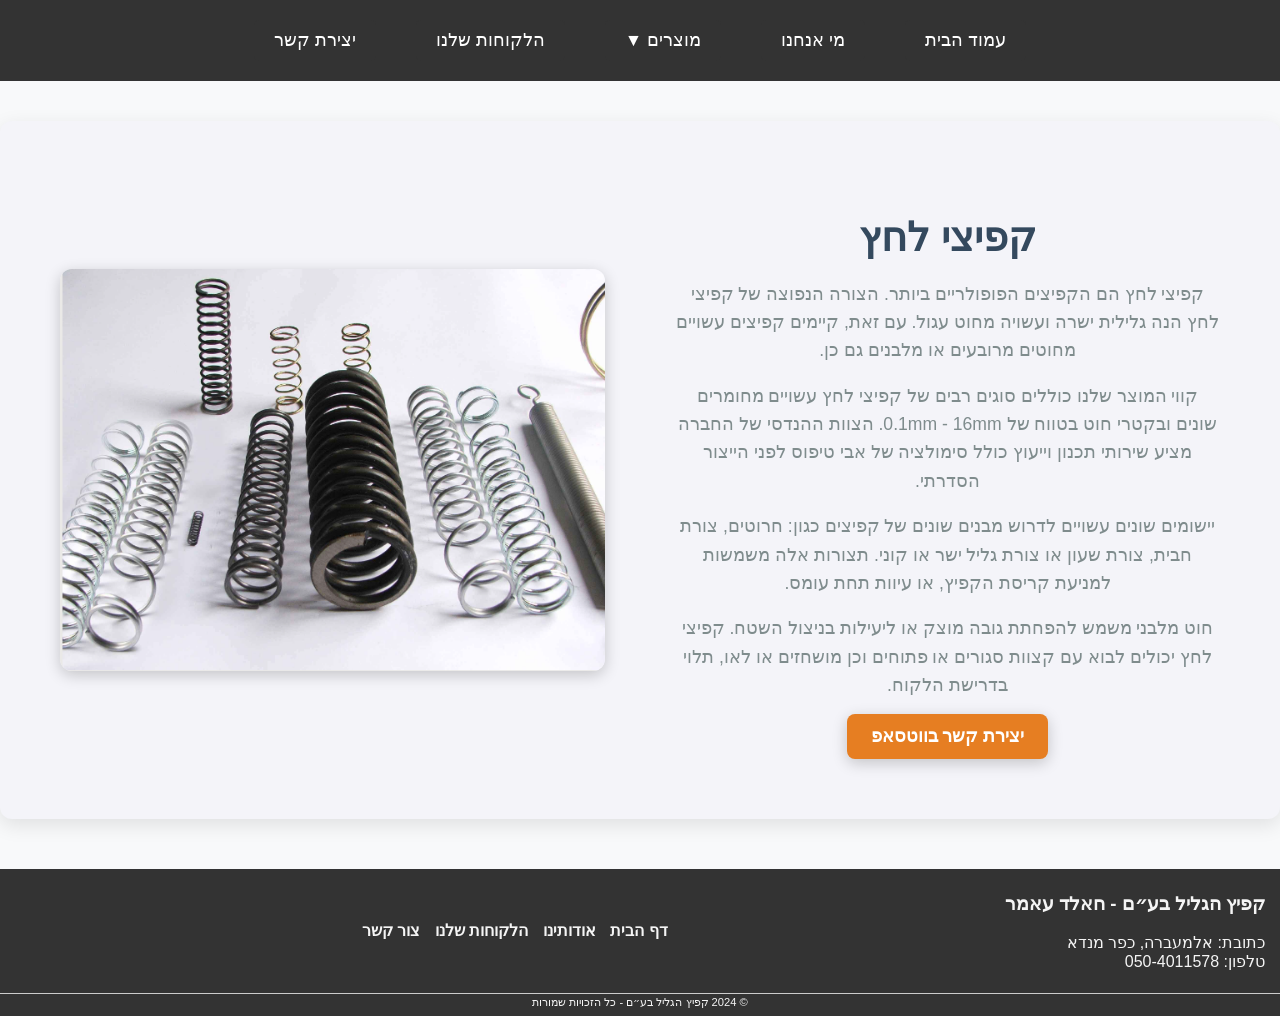
<file: compression_spring.html>
<!DOCTYPE html>
<html lang="he" dir="rtl">
  <head>
    <meta charset="UTF-8" />
    <meta name="viewport" content="width=device-width, initial-scale=1.0" />
    <title>קפיצי לחץ</title>
    <link rel="stylesheet" href="styles.css" />
    <link rel="icon" href="pictures/icon_logo.png" type="image/png" />
  </head>
  <body>
    <div class="content-wrapper">
      <header>
        <nav>
          <div class="hamburger">
            <span></span>
            <span></span>
            <span></span>
          </div>
          <ul class="nav-links">
            <li><a href="index.html" class="active">עמוד הבית</a></li>
            <li><a href="about.html">מי אנחנו</a></li>
            <li class="dropdown">
              <a href="#">מוצרים ▼</a>
              <ul class="dropdown-content">
                <li><a href="compression_spring.html">קפיצי לחץ</a></li>
                <li><a href="pull_spring.html">קפיצי משיכה</a></li>
                <li><a href="torsion_spring.html">קפיצי פיתול</a></li>
                <li><a href="shaped_spring.html">קפיצים צורתיים</a></li>
                <li><a href="flat_spring.html">קפיצים שטוחים</a></li>
                <li>
                  <a href="double_torsion_spring.html">קפיצים פיתול כפול</a>
                </li>
              </ul>
            </li>
            <li><a href="clients.html">הלקוחות שלנו</a></li>
            <li><a href="contact.html">יצירת קשר</a></li>
          </ul>
        </nav>
      </header>
    

    <script>
      document
        .querySelector(".hamburger")
        .addEventListener("click", function () {
          this.classList.toggle("active");
          document.querySelector(".nav-links").classList.toggle("active");
        });
    </script>
<center>
      <main>
        <!-- Section with image and new content -->
        <section class="spring-info">
          <div class="spring-description">
            <h1>קפיצי לחץ</h1>
            <p>
              קפיצי לחץ הם הקפיצים הפופולריים ביותר. הצורה הנפוצה של קפיצי לחץ
              הנה גלילית ישרה ועשויה מחוט עגול. עם זאת, קיימים קפיצים עשויים
              מחוטים מרובעים או מלבנים גם כן.
            </p>
            <p>
              קווי המוצר שלנו כוללים סוגים רבים של קפיצי לחץ עשויים מחומרים
              שונים ובקטרי חוט בטווח של 0.1mm - 16mm. הצוות ההנדסי של החברה מציע
              שירותי תכנון וייעוץ כולל סימולציה של אבי טיפוס לפני הייצור הסדרתי.
            </p>
            <p>
              יישומים שונים עשויים לדרוש מבנים שונים של קפיצים כגון: חרוטים,
              צורת חבית, צורת שעון או צורת גליל ישר או קוני. תצורות אלה משמשות
              למניעת קריסת הקפיץ, או עיוות תחת עומס.
            </p>
            <p>
              חוט מלבני משמש להפחתת גובה מוצק או ליעילות בניצול השטח. קפיצי לחץ
              יכולים לבוא עם קצוות סגורים או פתוחים וכן מושחזים או לאו, תלוי
              בדרישת הלקוח.
            </p>
            <a
              class="cta-button"
              href="https://wa.me/972504011578"
              target="_blank"
              >יצירת קשר בווטסאפ</a
            >
          </div>
          <div class="spring-image">
            <img src="pictures/compression_spring.png" alt="קפיצי לחץ" />
          </div>
        </section>
      </main>
    </div>
  </center>
    <footer>
      <div class="footer-content">
        <div class="footer-info">
          <h3>קפיץ הגליל בע״ם - חאלד עאמר</h3>
          <p>כתובת: אלמעברה, כפר מנדא<br />טלפון: 050-4011578</p>
        </div>
        <div class="footer-menu-center">
          <ul class="footer-nav-links">
            <li><a href="index.html" class="active">דף הבית</a></li>
            <li><a href="about.html">אודותינו</a></li>
            <li><a href="clients.html">הלקוחות שלנו</a></li>
            <li><a href="contact.html">צור קשר</a></li>
          </ul>
        </div>
      </div>
      <div class="footer-bottom">
        <hr />
        <p>© 2024 קפיץ הגליל בע״ם - כל הזכויות שמורות</p>
      </div>
    </footer>
    <script src="script.js"></script>
  </body>
</html>
</file>
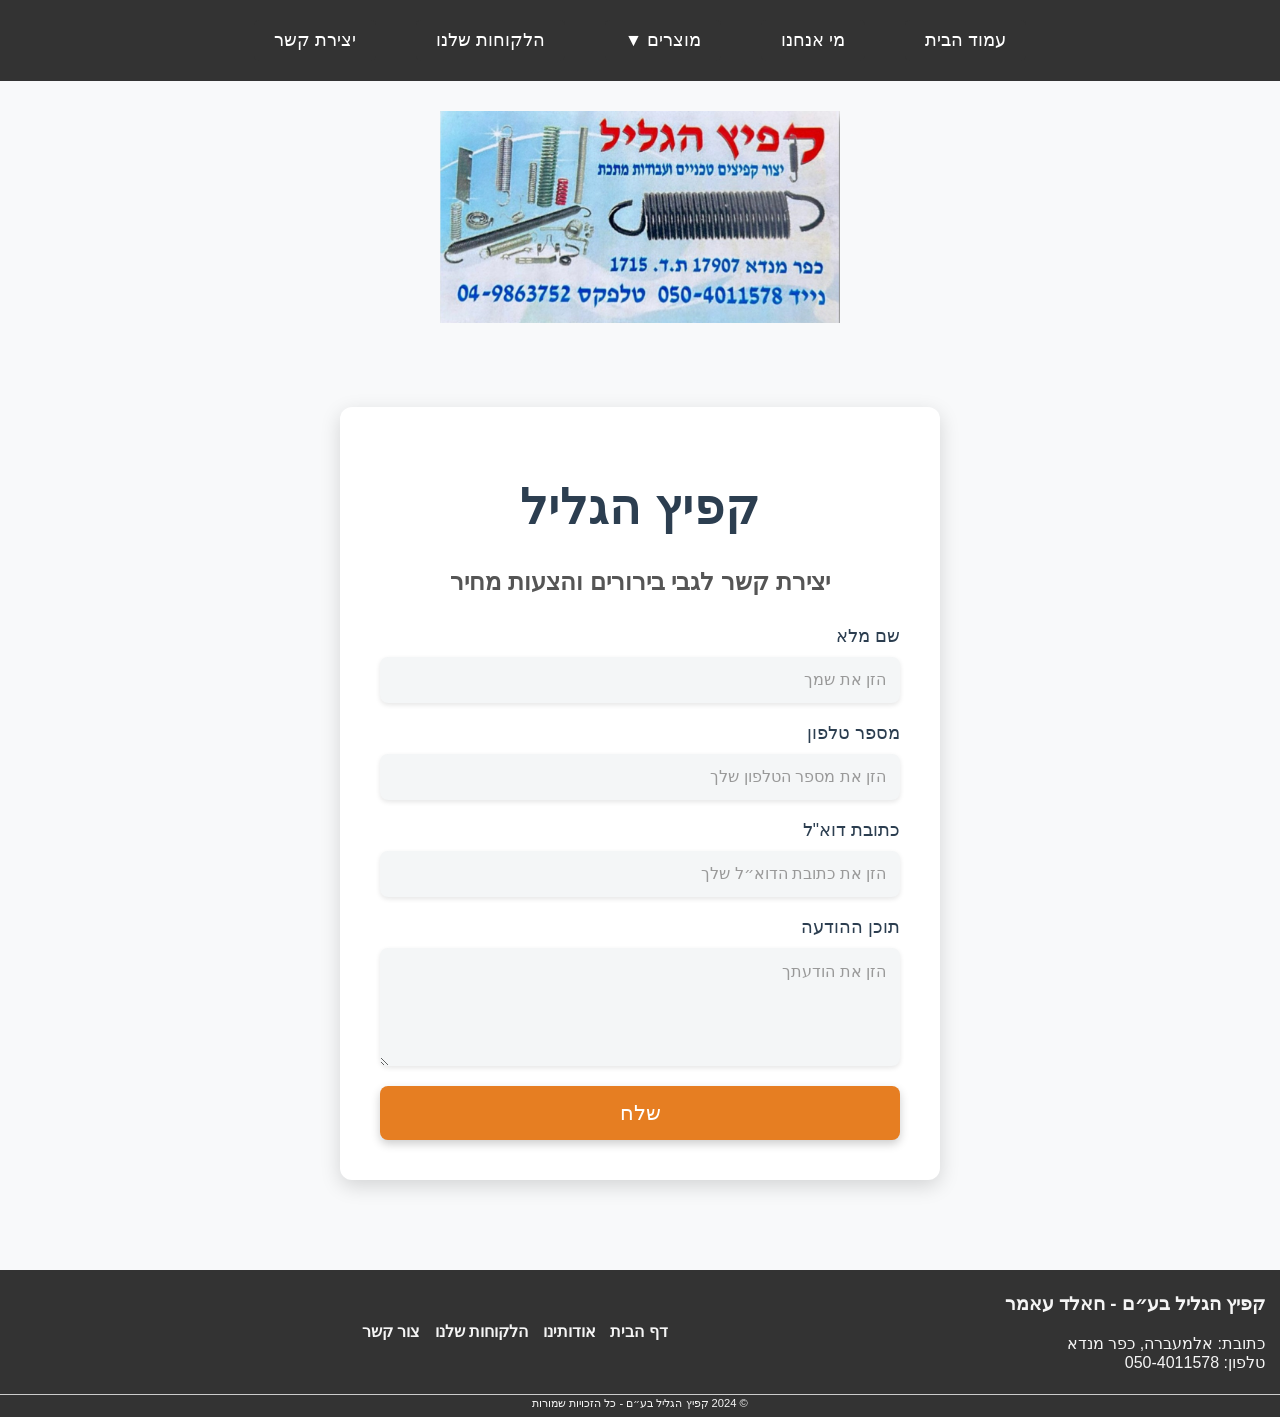
<file: contact.html>
<!DOCTYPE html>
<html lang="he" dir="rtl">
  <head>
    <meta charset="UTF-8" />
    <meta name="viewport" content="width=device-width, initial-scale=1.0" />
    <title>יצירת קשר</title>
    <link rel="stylesheet" href="styles.css" />
    <link rel="icon" href="pictures/icon_logo.png" type="image/png" />
  </head>
  <body>
    <!-- Header -->
    <div class="content-wrapper">
      <header>
        <nav>
          <div class="hamburger">
            <span></span>
            <span></span>
            <span></span>
          </div>
          <ul class="nav-links">
            <li><a href="index.html" class="active">עמוד הבית</a></li>
            <li><a href="about.html">מי אנחנו</a></li>
            <li class="dropdown">
              <a href="#">מוצרים ▼</a>
              <ul class="dropdown-content">
                <li><a href="compression_spring.html">קפיצי לחץ</a></li>
                <li><a href="pull_spring.html">קפיצי משיכה</a></li>
                <li><a href="torsion_spring.html">קפיצי פיתול</a></li>
                <li><a href="shaped_spring.html">קפיצים צורתיים</a></li>
                <li><a href="flat_spring.html">קפיצים שטוחים</a></li>
                <li>
                  <a href="double_torsion_spring.html">קפיצים פיתול כפול</a>
                </li>
              </ul>
            </li>
            <li><a href="clients.html">הלקוחות שלנו</a></li>
            <li><a href="contact.html">יצירת קשר</a></li>
          </ul>
        </nav>
      </header>
    </div>

    <script>
      document
        .querySelector(".hamburger")
        .addEventListener("click", function () {
          this.classList.toggle("active");
          document.querySelector(".nav-links").classList.toggle("active");
        });
    </script>
    <center>
      <img
        src="pictures/company_contact.jpeg"
        style="width: 100%; max-width: 400px; height: auto; margin-top: 30px"
      />
    </center>
    <main>
      <style>
        * {
          /* margin: 0; */
          /* padding: 0; */
          box-sizing: border-box;
        }

        .contact-container {
          width: 100%;
          max-width: 600px;
          margin: 80px auto;
          padding: 40px;
          background: #fff;
          border-radius: 12px;
          box-shadow: 0 6px 20px rgba(0, 0, 0, 0.15);
          animation: fadeIn 1s ease-out;
        }

        /* Keyframe animation for fade-in effect */
        @keyframes fadeIn {
          from {
            opacity: 0;
            transform: translateY(20px);
          }
          to {
            opacity: 1;
            transform: translateY(0);
          }
        }

        /* Typography Enhancements */
        .contact-header {
          text-align: center;
          margin-bottom: 30px;
        }

        #main-title {
          font-size: 3rem;
          color: #2c3e50;
          letter-spacing: 1px;
          animation: fadeIn 1s ease-out;
        }

        #sub-title {
          font-size: 1.5rem;
          color: #555;
          animation: fadeIn 1s ease-out 0.3s;
        }

        /* Form Styling */
        .contact-form {
          display: flex;
          flex-direction: column;
          gap: 20px;
        }

        .form-group {
          display: flex;
          flex-direction: column;
        }

        label {
          font-size: 1.1rem;
          color: #2c3e50;
          font-style:normal;
          margin-bottom: 10px;
        }

        input,
        textarea {
          padding: 14px;
          font-size: 1rem;
          border: none;
          border-radius: 8px;
          box-shadow: 0 2px 5px rgba(0, 0, 0, 0.1);
          background-color: #f4f6f7;
          transition: background-color 0.3s, transform 0.3s;
          font-family:Arial, Helvetica, sans-serif;
        }

        input:focus,
        textarea:focus {
          background-color: #eaf1f8;
          outline-color: #e67e22;
          transform: translateY(-3px);
        }

        input::placeholder,
        textarea::placeholder {
          color: #999;
        }

        /* Button Styles */
        .submit-button {
          padding: 15px;
          background-color: #e67e22;
          color: white;
          border: none;
          border-radius: 8px;
          font-size: 1.3rem;
          cursor: pointer;
          box-shadow: 0 4px 10px rgba(0, 0, 0, 0.2);
          transition: transform 0.3s ease, box-shadow 0.3s ease;
        }

        .submit-button:hover {
          transform: translateY(-4px);
          box-shadow: 0 8px 20px rgba(0, 0, 0, 0.3);
        }

        .submit-button:active {
          transform: translateY(2px);
          box-shadow: 0 2px 5px rgba(0, 0, 0, 0.2);
        }

        /* Responsive Enhancements for tablets and smaller screens */
        @media (max-width: 1024px) {
          .contact-container {
            width: 95%;
            padding: 30px;
          }

          #main-title {
            font-size: 2.5rem;
          }

          #sub-title {
            font-size: 1.3rem;
          }
        }

        @media (max-width: 768px) {
          .contact-container {
            padding: 20px;
            margin: 60px auto;
          }

          #main-title {
            font-size: 2rem;
          }

          #sub-title {
            font-size: 1.2rem;
          }
        }

        @media (max-width: 480px) {
          .contact-container {
            width: 100%;
            padding: 15px;
            margin: 50px auto;
          }

          #main-title {
            font-size: 1.8rem;
          }

          #sub-title {
            font-size: 1.1rem;
          }

          input,
          textarea {
            font-size: 1rem;
            padding: 10px;
          }

          .submit-button {
            font-size: 1.1rem;
            padding: 12px;
          }
        }
      </style>

      <div class="contact-container">
        <div class="contact-header">
          <h1 id="main-title">קפיץ הגליל</h1>
          <h2 id="sub-title">יצירת קשר לגבי בירורים והצעות מחיר</h2>
        </div>
        <form
          id="contactForm"
          action="/submit_contact"
          method="POST"
          class="contact-form"
        >
          <div class="form-group">
            <label for="name">שם מלא</label>
            <input
              type="text"
              id="name"
              name="name"
              placeholder="הזן את שמך"
              required
            />
          </div>

          <div class="form-group">
            <label for="phone">מספר טלפון</label>
            <input
              type="text"
              id="phone"
              name="phone"
              placeholder="הזן את מספר הטלפון שלך"
              required
            />
          </div>

          <div class="form-group">
            <label for="email">כתובת דוא"ל</label>
            <input type="email" id="email" name="email" placeholder="הזן את כתובת הדוא״ל שלך" required>
          </div>

          <div class="form-group">
            <label for="message">תוכן ההודעה</label>
            <textarea
              id="message"
              name="message"
              rows="5"
              placeholder="הזן את הודעתך"
              required
            ></textarea>
          </div>

          <button type="submit" id="submitButton" class="submit-button">
            שלח
          </button>
        </form>
      </div>
    </main>
    <footer>
      <div class="footer-content">
        <!-- Contact information aligned to the right -->
        <div class="footer-info">
          <h3>קפיץ הגליל בע״ם - חאלד עאמר</h3>
          <p>כתובת: אלמעברה, כפר מנדא<br />טלפון: 050-4011578</p>
        </div>

        <!-- Navigation links aligned in the center -->
        <div class="footer-menu-center">
          <ul class="footer-nav-links">
            <li><a href="index.html" class="active">דף הבית</a></li>
            <li><a href="about.html">אודותינו</a></li>
            <li><a href="clients.html">הלקוחות שלנו</a></li>
            <li><a href="contact.html">צור קשר</a></li>
          </ul>
        </div>
      </div>

      <div class="footer-bottom">
        <hr />
        <p>© 2024 קפיץ הגליל בע״ם - כל הזכויות שמורות</p>
      </div>
    </footer>

    <!-- JavaScript File -->
    <script src="script.js"></script>
  </body>
</html>
</file>
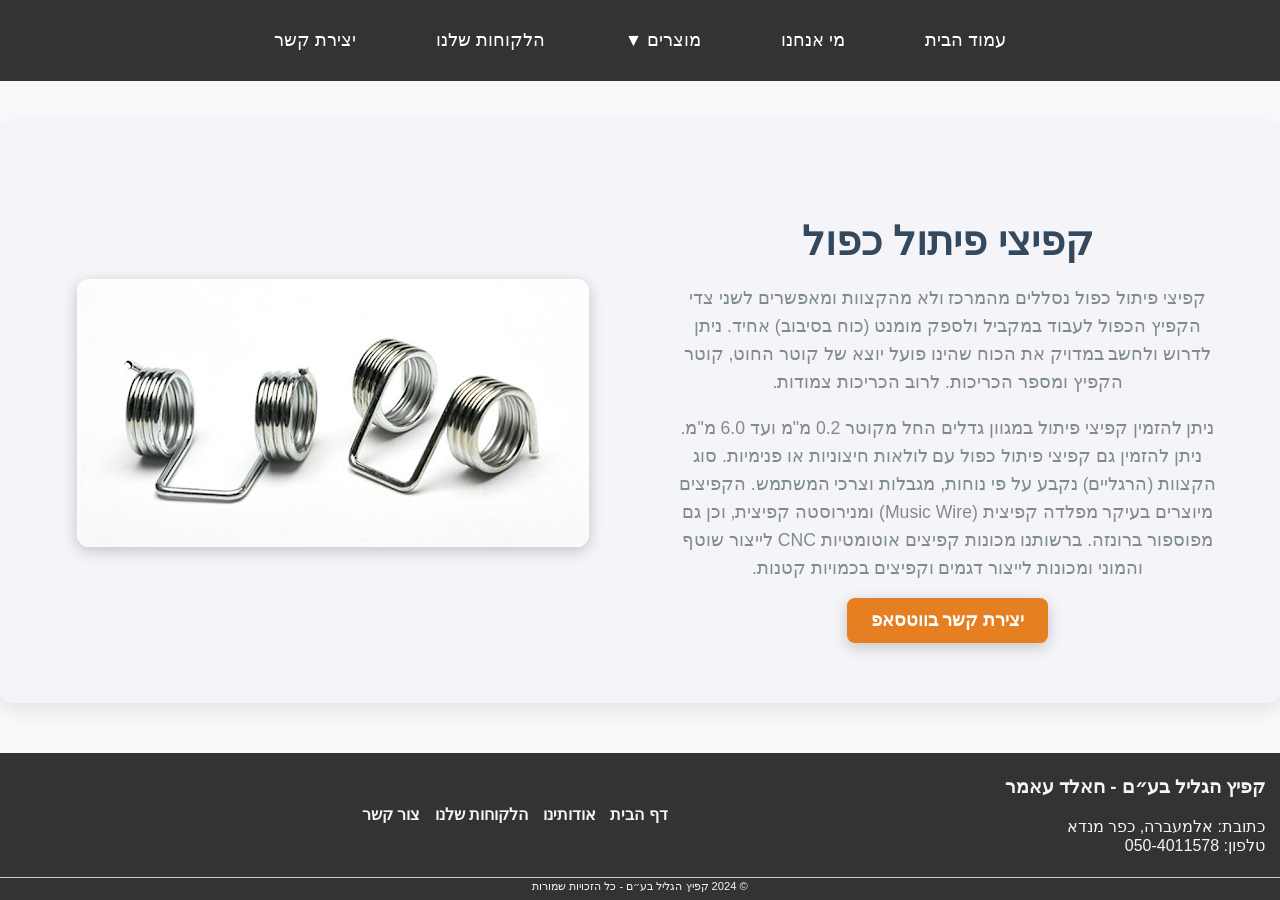
<file: double_torsion_spring.html>
<!DOCTYPE html>
<html lang="he" dir="rtl">
  <head>
    <meta charset="UTF-8" />
    <meta name="viewport" content="width=device-width, initial-scale=1.0" />
    <title>קפיצי לחץ</title>
    <link rel="stylesheet" href="styles.css" />
    <link rel="icon" href="pictures/icon_logo.png" type="image/png" />
  </head>
  <body>
    <div class="content-wrapper">
      <header>
        <nav>
          <div class="hamburger">
            <span></span>
            <span></span>
            <span></span>
          </div>
          <ul class="nav-links">
            <li><a href="index.html" class="active">עמוד הבית</a></li>
            <li><a href="about.html">מי אנחנו</a></li>
            <li class="dropdown">
              <a href="#">מוצרים ▼</a>
              <ul class="dropdown-content">
                <li><a href="compression_spring.html">קפיצי לחץ</a></li>
                <li><a href="pull_spring.html">קפיצי משיכה</a></li>
                <li><a href="torsion_spring.html">קפיצי פיתול</a></li>
                <li><a href="shaped_spring.html">קפיצים צורתיים</a></li>
                <li><a href="flat_spring.html">קפיצים שטוחים</a></li>
                <li>
                  <a href="double_torsion_spring.html">קפיצים פיתול כפול</a>
                </li>
              </ul>
            </li>
            <li><a href="clients.html">הלקוחות שלנו</a></li>
            <li><a href="contact.html">יצירת קשר</a></li>
          </ul>
        </nav>
      </header>
    </div>

    <script>
      document
        .querySelector(".hamburger")
        .addEventListener("click", function () {
          this.classList.toggle("active");
          document.querySelector(".nav-links").classList.toggle("active");
        });
    </script>
<center>
      <main>
        <!-- Section with image and new content -->
        <section class="spring-info">
          <div class="spring-description">
            <h1>קפיצי פיתול כפול</h1>
            <p>קפיצי פיתול כפול נסללים מהמרכז ולא מהקצוות ומאפשרים לשני צדי הקפיץ הכפול לעבוד במקביל ולספק מומנט (כוח בסיבוב) אחיד.
                ניתן לדרוש ולחשב במדויק את הכוח שהינו פועל יוצא של קוטר החוט, קוטר הקפיץ ומספר הכריכות. לרוב הכריכות צמודות.
            </p>
            <p>
                ניתן להזמין קפיצי פיתול במגוון גדלים החל מקוטר 0.2 מ"מ ועד 6.0 מ"מ.
                ניתן להזמין גם קפיצי פיתול כפול עם לולאות חיצוניות או פנימיות.
                סוג הקצוות (הרגליים) נקבע על פי נוחות, מגבלות וצרכי המשתמש.
                הקפיצים מיוצרים בעיקר מפלדה קפיצית (Music Wire) ומנירוסטה קפיצית, וכן גם מפוספור ברונזה.
                ברשותנו מכונות קפיצים אוטומטיות CNC לייצור שוטף והמוני ומכונות לייצור דגמים וקפיצים בכמויות קטנות.
            </p>

            <a
              class="cta-button"
              href="https://wa.me/972504011578"
              target="_blank"
              >יצירת קשר בווטסאפ</a
            >
          </div>
          <div class="spring-image">
            <img src="pictures/double_torsion_spring.jpg" alt="קפיצי לחץ" />
          </div>
        </section>
      </main>
    </div>
  </center>
    <footer>
      <div class="footer-content">
        <div class="footer-info">
          <h3>קפיץ הגליל בע״ם - חאלד עאמר</h3>
          <p>כתובת: אלמעברה, כפר מנדא<br />טלפון: 050-4011578</p>
        </div>
        <div class="footer-menu-center">
          <ul class="footer-nav-links">
            <li><a href="index.html" class="active">דף הבית</a></li>
            <li><a href="about.html">אודותינו</a></li>
            <li><a href="clients.html">הלקוחות שלנו</a></li>
            <li><a href="contact.html">צור קשר</a></li>
          </ul>
        </div>
      </div>
      <div class="footer-bottom">
        <hr />
        <p>© 2024 קפיץ הגליל בע״ם - כל הזכויות שמורות</p>
      </div>
    </footer>
    <script src="script.js"></script>
  </body>
</html>
</file>
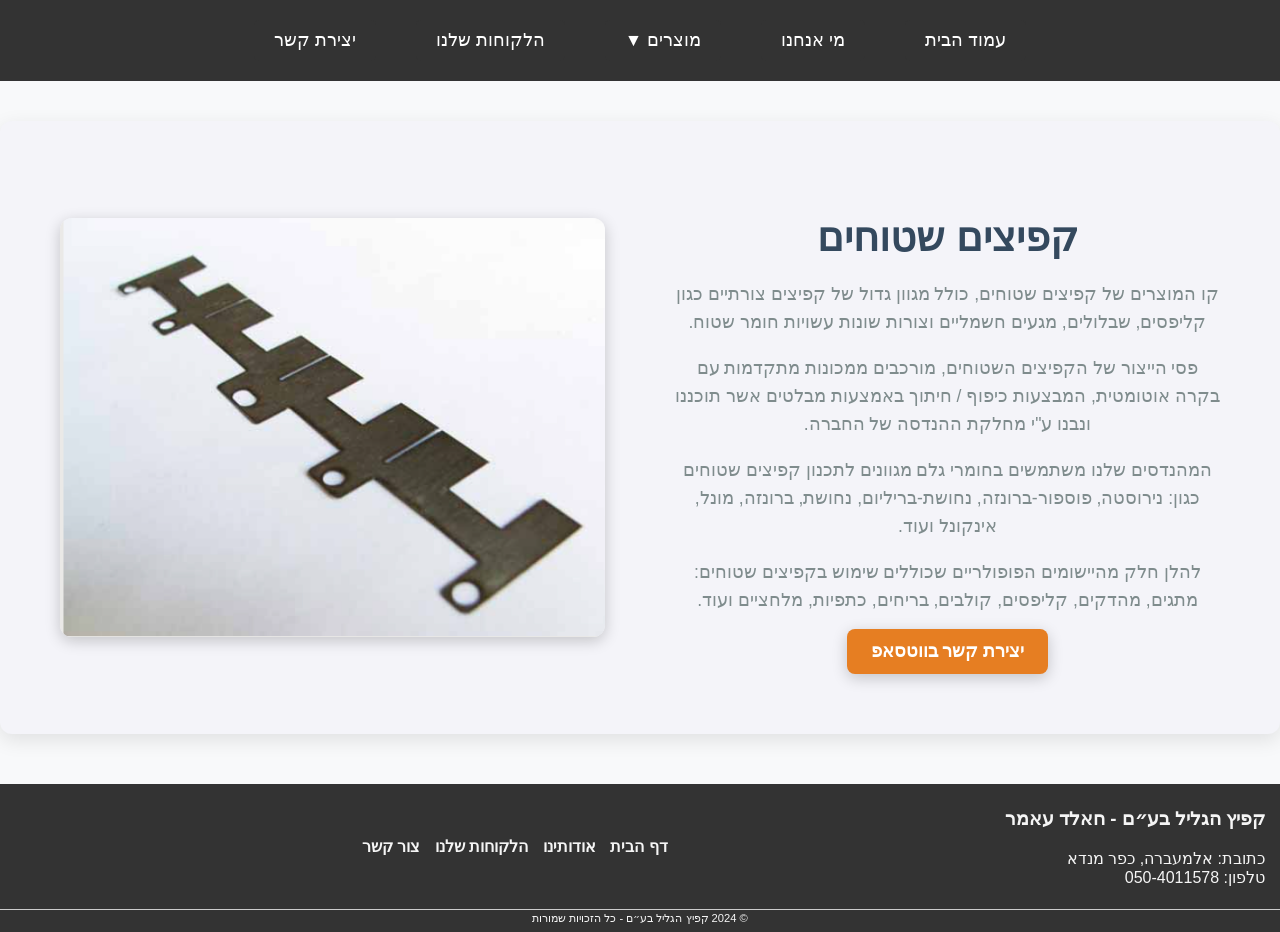
<file: flat_spring.html>
<!DOCTYPE html>
<html lang="he" dir="rtl">
  <head>
    <meta charset="UTF-8" />
    <meta name="viewport" content="width=device-width, initial-scale=1.0" />
    <title>קפיצים שטוחים</title>
    <link rel="stylesheet" href="styles.css" />
    <link rel="icon" href="pictures/icon_logo.png" type="image/png" />
  </head>
  <body>
    <div class="content-wrapper">
      <header>
        <nav>
          <div class="hamburger">
            <span></span>
            <span></span>
            <span></span>
          </div>
          <ul class="nav-links">
            <li><a href="index.html" class="active">עמוד הבית</a></li>
            <li><a href="about.html">מי אנחנו</a></li>
            <li class="dropdown">
              <a href="#">מוצרים ▼</a>
              <ul class="dropdown-content">
                <li><a href="compression_spring.html">קפיצי לחץ</a></li>
                <li><a href="pull_spring.html">קפיצי משיכה</a></li>
                <li><a href="torsion_spring.html">קפיצי פיתול</a></li>
                <li><a href="shaped_spring.html">קפיצים צורתיים</a></li>
                <li><a href="flat_spring.html">קפיצים שטוחים</a></li>
                <li>
                  <a href="double_torsion_spring.html">קפיצים פיתול כפול</a>
                </li>
              </ul>
            </li>
            <li><a href="clients.html">הלקוחות שלנו</a></li>
            <li><a href="contact.html">יצירת קשר</a></li>
          </ul>
        </nav>
      </header>
    </div>

    <script>
      document
        .querySelector(".hamburger")
        .addEventListener("click", function () {
          this.classList.toggle("active");
          document.querySelector(".nav-links").classList.toggle("active");
        });
    </script>
<center>
      <main>
        <!-- Section with image and new content -->
        <section class="spring-info">
          <div class="spring-description">
            <h1>קפיצים שטוחים</h1>
            <p>
              קו המוצרים של קפיצים שטוחים, כולל מגוון גדול של קפיצים צורתיים
              כגון קליפסים, שבלולים, מגעים חשמליים וצורות שונות עשויות חומר
              שטוח.
            </p>
            <p>
              פסי הייצור של הקפיצים השטוחים, מורכבים ממכונות מתקדמות עם בקרה
              אוטומטית, המבצעות כיפוף / חיתוך באמצעות מבלטים אשר תוכננו ונבנו
              ע"י מחלקת ההנדסה של החברה.
            </p>
            <p>
              המהנדסים שלנו משתמשים בחומרי גלם מגוונים לתכנון קפיצים שטוחים
              כגון: נירוסטה, פוספור-ברונזה, נחושת-בריליום, נחושת, ברונזה, מונל,
              אינקונל ועוד.
            </p>
            <p>
              להלן חלק מהיישומים הפופולריים שכוללים שימוש בקפיצים שטוחים: מתגים,
              מהדקים, קליפסים, קולבים, בריחים, כתפיות, מלחציים ועוד.
            </p>
            <a
              class="cta-button"
              href="https://wa.me/972504011578"
              target="_blank"
              >יצירת קשר בווטסאפ</a
            >
          </div>
          <div class="spring-image">
            <img src="pictures/flat_spring.png" alt="קפיצים שטוחים" />
          </div>
        </section>

      </main>
    </div>
  </center>
    <footer>
      <div class="footer-content">
        <div class="footer-info">
          <h3>קפיץ הגליל בע״ם - חאלד עאמר</h3>
          <p>כתובת: אלמעברה, כפר מנדא<br />טלפון: 050-4011578</p>
        </div>
        <div class="footer-menu-center">
          <ul class="footer-nav-links">
            <li><a href="index.html" class="active">דף הבית</a></li>
            <li><a href="about.html">אודותינו</a></li>
            <li><a href="clients.html">הלקוחות שלנו</a></li>
            <li><a href="contact.html">צור קשר</a></li>
          </ul>
        </div>
      </div>
      <div class="footer-bottom">
        <hr />
        <p>© 2024 קפיץ הגליל בע״ם - כל הזכויות שמורות</p>
      </div>
    </footer>
    <script src="script.js"></script>
  </body>
</html>
</file>
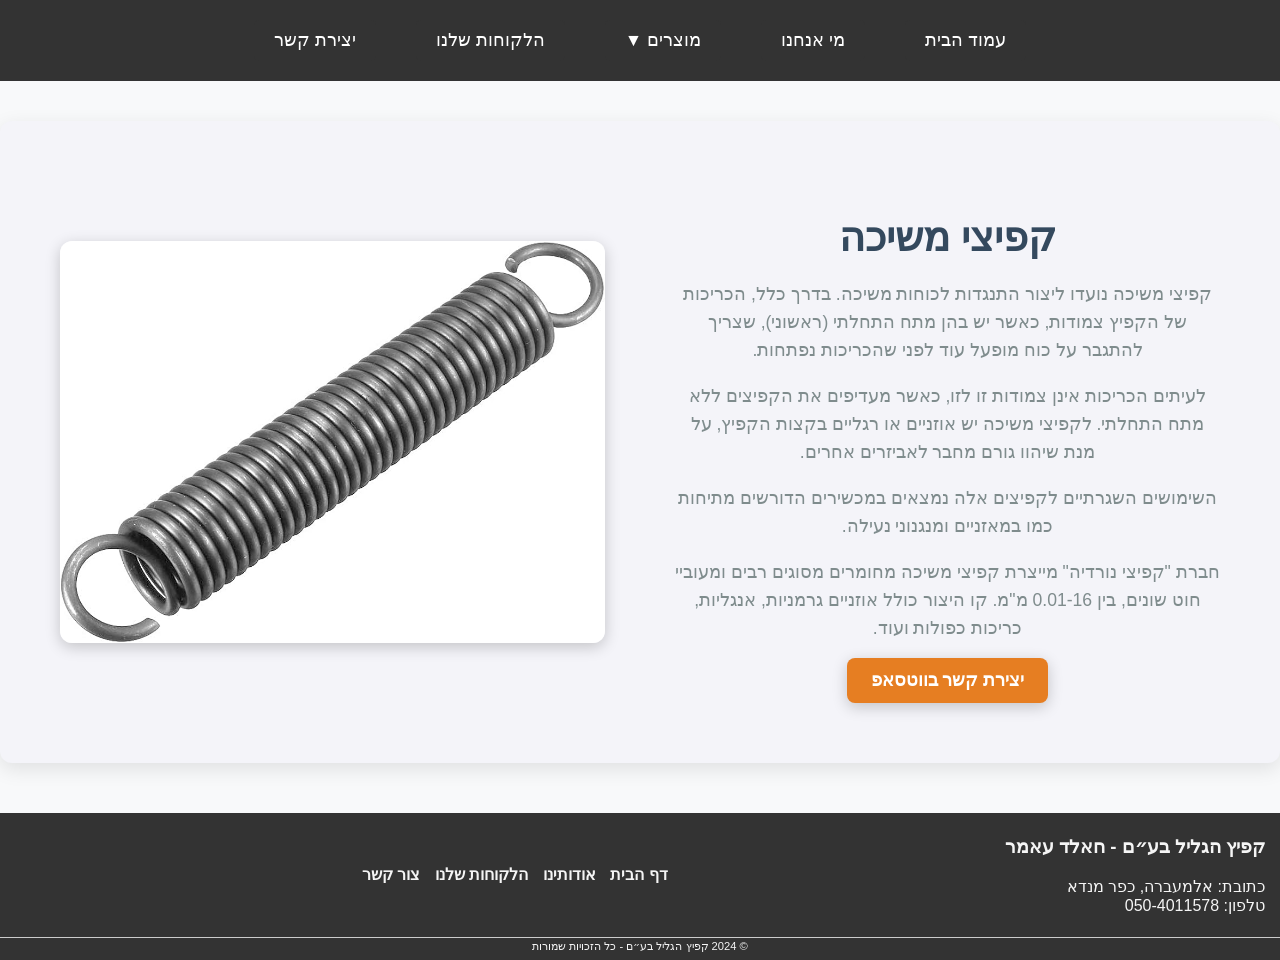
<file: pull_spring.html>
<!DOCTYPE html>
<html lang="he" dir="rtl">
  <head>
    <meta charset="UTF-8" />
    <meta name="viewport" content="width=device-width, initial-scale=1.0" />
    <title>קפיצי משיכה</title>
    <link rel="stylesheet" href="styles.css" />
    <link rel="icon" href="pictures/icon_logo.png" type="image/png" />
  </head>
  <body>
    <div class="content-wrapper">
      <header>
        <nav>
          <div class="hamburger">
            <span></span>
            <span></span>
            <span></span>
          </div>
          <ul class="nav-links">
            <li><a href="index.html" class="active">עמוד הבית</a></li>
            <li><a href="about.html">מי אנחנו</a></li>
            <li class="dropdown">
              <a href="#">מוצרים ▼</a>
              <ul class="dropdown-content">
                <li><a href="compression_spring.html">קפיצי לחץ</a></li>
                <li><a href="pull_spring.html">קפיצי משיכה</a></li>
                <li><a href="torsion_spring.html">קפיצי פיתול</a></li>
                <li><a href="shaped_spring.html">קפיצים צורתיים</a></li>
                <li><a href="flat_spring.html">קפיצים שטוחים</a></li>
                <li>
                  <a href="double_torsion_spring.html">קפיצים פיתול כפול</a>
                </li>
              </ul>
            </li>
            <li><a href="clients.html">הלקוחות שלנו</a></li>
            <li><a href="contact.html">יצירת קשר</a></li>
          </ul>
        </nav>
      </header>
    </div>

    <script>
      document
        .querySelector(".hamburger")
        .addEventListener("click", function () {
          this.classList.toggle("active");
          document.querySelector(".nav-links").classList.toggle("active");
        });
    </script>
<center>
      <main>
        <!-- Section with image and new content -->
        <section class="spring-info">
          <div class="spring-description">
            <h1>קפיצי משיכה</h1>
            <p>
              קפיצי משיכה נועדו ליצור התנגדות לכוחות משיכה. בדרך כלל, הכריכות של
              הקפיץ צמודות, כאשר יש בהן מתח התחלתי (ראשוני), שצריך להתגבר על כוח
              מופעל עוד לפני שהכריכות נפתחות.
            </p>
            <p>
              לעיתים הכריכות אינן צמודות זו לזו, כאשר מעדיפים את הקפיצים ללא מתח
              התחלתי. לקפיצי משיכה יש אוזניים או רגליים בקצות הקפיץ, על מנת
              שיהוו גורם מחבר לאביזרים אחרים.
            </p>
            <p>
              השימושים השגרתיים לקפיצים אלה נמצאים במכשירים הדורשים מתיחות כמו
              במאזניים ומנגנוני נעילה.
            </p>
            <p>
              חברת "קפיצי נורדיה" מייצרת קפיצי משיכה מחומרים מסוגים רבים ומעוביי
              חוט שונים, בין 0.01-16 מ"מ. קו היצור כולל אוזניים גרמניות,
              אנגליות, כריכות כפולות ועוד.
            </p>
            <a
              class="cta-button"
              href="https://wa.me/972504011578"
              target="_blank"
              >יצירת קשר בווטסאפ</a
            >
          </div>
          <div class="spring-image">
            <img src="pictures/pull_spring.jpg" alt="קפיצי משיכה" />
          </div>
        </section>
      </main>
    </div>
  </center>
    <footer>
      <div class="footer-content">
        <div class="footer-info">
          <h3>קפיץ הגליל בע״ם - חאלד עאמר</h3>
          <p>כתובת: אלמעברה, כפר מנדא<br />טלפון: 050-4011578</p>
        </div>
        <div class="footer-menu-center">
          <ul class="footer-nav-links">
            <li><a href="index.html" class="active">דף הבית</a></li>
            <li><a href="about.html">אודותינו</a></li>
            <li><a href="clients.html">הלקוחות שלנו</a></li>
            <li><a href="contact.html">צור קשר</a></li>
          </ul>
        </div>
      </div>
      <div class="footer-bottom">
        <hr />
        <p>© 2024 קפיץ הגליל בע״ם - כל הזכויות שמורות</p>
      </div>
    </footer>
    <script src="script.js"></script>
  </body>
</html>
</file>
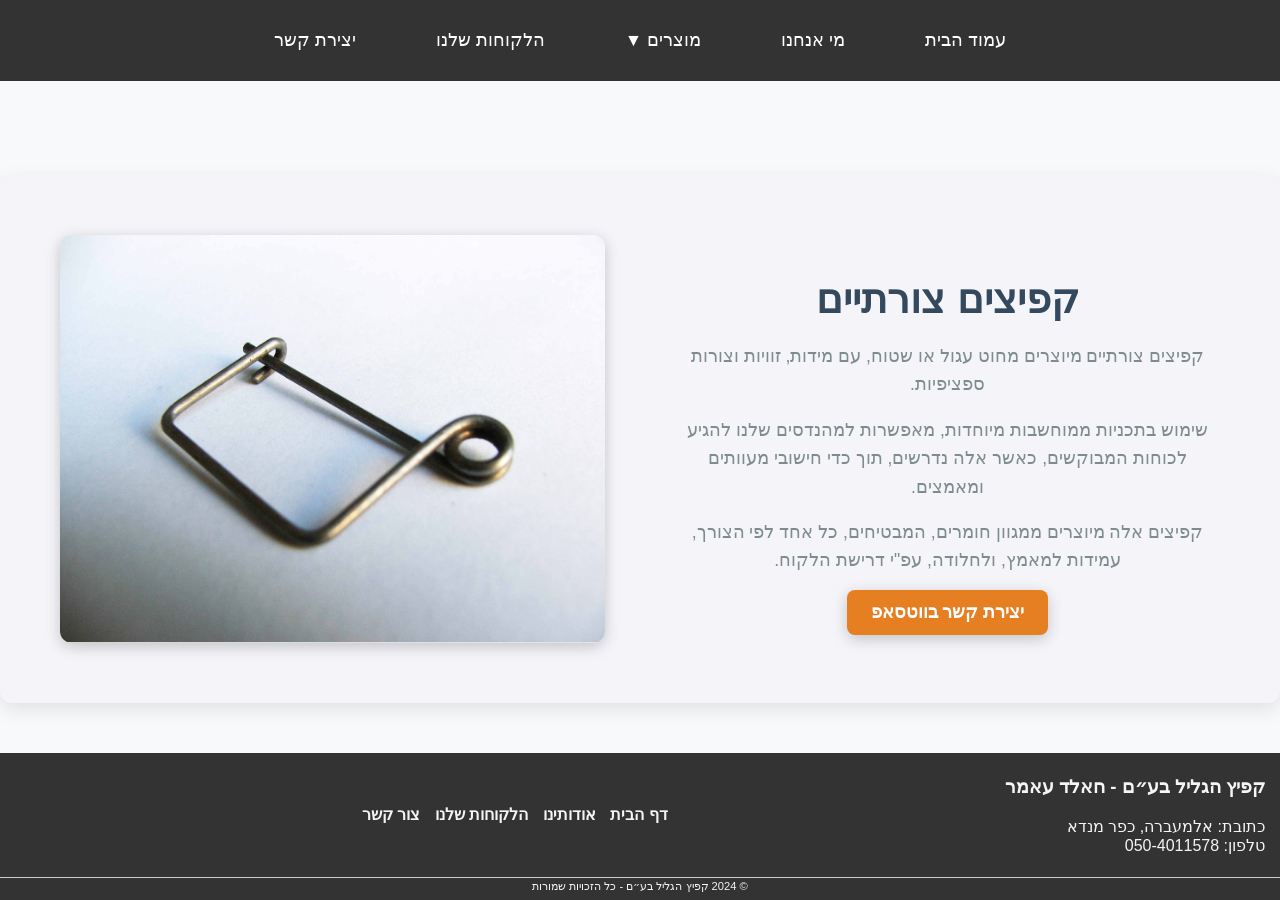
<file: shaped_spring.html>
<!DOCTYPE html>
<html lang="he" dir="rtl">
  <head>
    <meta charset="UTF-8" />
    <meta name="viewport" content="width=device-width, initial-scale=1.0" />
    <title>קפיצים צורתיים</title>
    <link rel="stylesheet" href="styles.css" />
    <link rel="icon" href="pictures/icon_logo.png" type="image/png" />
  </head>
  <body>
    <div class="content-wrapper">
      <header>
        <nav>
          <div class="hamburger">
            <span></span>
            <span></span>
            <span></span>
          </div>
          <ul class="nav-links">
            <li><a href="index.html" class="active">עמוד הבית</a></li>
            <li><a href="about.html">מי אנחנו</a></li>
            <li class="dropdown">
              <a href="#">מוצרים ▼</a>
              <ul class="dropdown-content">
                <li><a href="compression_spring.html">קפיצי לחץ</a></li>
                <li><a href="pull_spring.html">קפיצי משיכה</a></li>
                <li><a href="torsion_spring.html">קפיצי פיתול</a></li>
                <li><a href="shaped_spring.html">קפיצים צורתיים</a></li>
                <li><a href="flat_spring.html">קפיצים שטוחים</a></li>
                <li>
                  <a href="double_torsion_spring.html">קפיצים פיתול כפול</a>
                </li>
              </ul>
            </li>
            <li><a href="clients.html">הלקוחות שלנו</a></li>
            <li><a href="contact.html">יצירת קשר</a></li>
          </ul>
        </nav>
      </header>
    </div>

    <script>
      document
        .querySelector(".hamburger")
        .addEventListener("click", function () {
          this.classList.toggle("active");
          document.querySelector(".nav-links").classList.toggle("active");
        });
    </script>
<center>
      <main>
        <!-- Section with image and new content -->
        <section class="spring-info">
          <div class="spring-description">
            <h1>קפיצים צורתיים</h1>
            <p>
              קפיצים צורתיים מיוצרים מחוט עגול או שטוח, עם מידות, זוויות וצורות
              ספציפיות.
            </p>
            <p>
              שימוש בתכניות ממוחשבות מיוחדות, מאפשרות למהנדסים שלנו להגיע לכוחות
              המבוקשים, כאשר אלה נדרשים, תוך כדי חישובי מעוותים ומאמצים.
            </p>
            <p>
              קפיצים אלה מיוצרים ממגוון חומרים, המבטיחים, כל אחד לפי הצורך,
              עמידות למאמץ, ולחלודה, עפ"י דרישת הלקוח.
            </p>
            <a
              class="cta-button"
              href="https://wa.me/972504011578"
              target="_blank"
              >יצירת קשר בווטסאפ</a
            >
          </div>
          <div class="spring-image">
            <img src="pictures/shaped_spring.png" alt="קפיצים צורתיים" />
          </div>
        </section>

        <!-- Large Image at the bottom -->
        <!-- <section class="large-spring-image">
                <img src="pictures/large_compression_spring.jpg" alt="Large Shaped Spring">
            </section> -->
      </main>
    </div>
  </center>
    <footer>
      <div class="footer-content">
        <div class="footer-info">
          <h3>קפיץ הגליל בע״ם - חאלד עאמר</h3>
          <p>כתובת: אלמעברה, כפר מנדא<br />טלפון: 050-4011578</p>
        </div>
        <div class="footer-menu-center">
          <ul class="footer-nav-links">
            <li><a href="index.html" class="active">דף הבית</a></li>
            <li><a href="about.html">אודותינו</a></li>
            <li><a href="clients.html">הלקוחות שלנו</a></li>
            <li><a href="contact.html">צור קשר</a></li>
          </ul>
        </div>
      </div>
      <div class="footer-bottom">
        <hr />
        <p>© 2024 קפיץ הגליל בע״ם - כל הזכויות שמורות</p>
      </div>
    </footer>
    <script src="script.js"></script>
  </body>
</html>
</file>
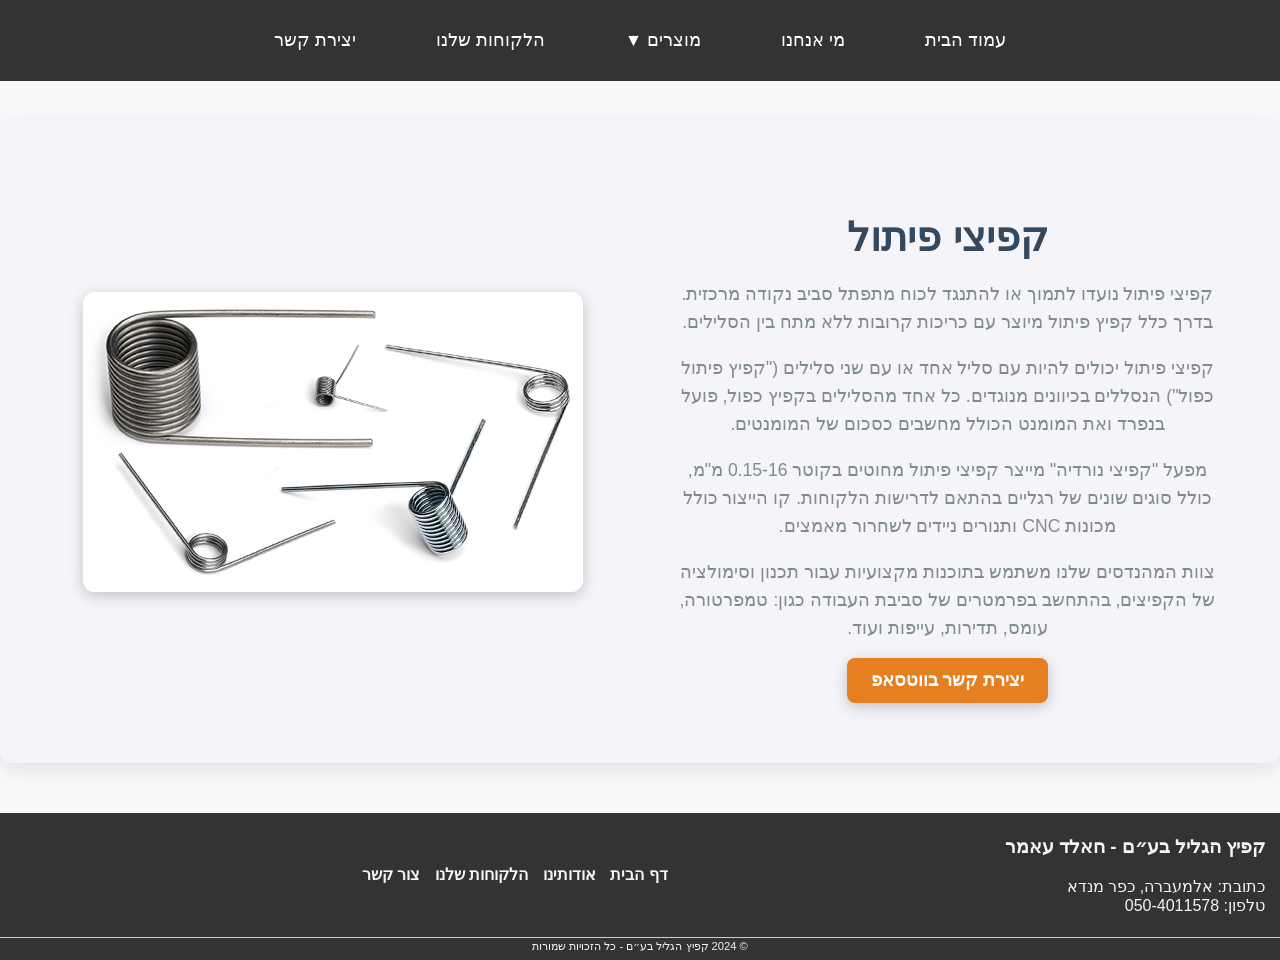
<file: torsion_spring.html>
<!DOCTYPE html>
<html lang="he" dir="rtl">
  <head>
    <meta charset="UTF-8" />
    <meta name="viewport" content="width=device-width, initial-scale=1.0" />
    <title>קפיצי פיתול</title>
    <link rel="stylesheet" href="styles.css" />
    <link rel="icon" href="pictures/icon_logo.png" type="image/png" />
  </head>
  <body>
    <div class="content-wrapper">
      <header>
        <nav>
          <div class="hamburger">
            <span></span>
            <span></span>
            <span></span>
          </div>
          <ul class="nav-links">
            <li><a href="index.html" class="active">עמוד הבית</a></li>
            <li><a href="about.html">מי אנחנו</a></li>
            <li class="dropdown">
              <a href="#">מוצרים ▼</a>
              <ul class="dropdown-content">
                <li><a href="compression_spring.html">קפיצי לחץ</a></li>
                <li><a href="pull_spring.html">קפיצי משיכה</a></li>
                <li><a href="torsion_spring.html">קפיצי פיתול</a></li>
                <li><a href="shaped_spring.html">קפיצים צורתיים</a></li>
                <li><a href="flat_spring.html">קפיצים שטוחים</a></li>
                <li>
                  <a href="double_torsion_spring.html">קפיצים פיתול כפול</a>
                </li>
              </ul>
            </li>
            <li><a href="clients.html">הלקוחות שלנו</a></li>
            <li><a href="contact.html">יצירת קשר</a></li>
          </ul>
        </nav>
      </header>
    </div>

    <script>
      document
        .querySelector(".hamburger")
        .addEventListener("click", function () {
          this.classList.toggle("active");
          document.querySelector(".nav-links").classList.toggle("active");
        });
    </script>
<center>
      <main>
        <!-- Section with image and new content -->
        <section class="spring-info">
          <div class="spring-description">
            <h1>קפיצי פיתול</h1>
            <p>
              קפיצי פיתול נועדו לתמוך או להתנגד לכוח מתפתל סביב נקודה מרכזית.
              בדרך כלל קפיץ פיתול מיוצר עם כריכות קרובות ללא מתח בין הסלילים.
            </p>
            <p>
              קפיצי פיתול יכולים להיות עם סליל אחד או עם שני סלילים ("קפיץ פיתול
              כפול") הנסללים בכיוונים מנוגדים. כל אחד מהסלילים בקפיץ כפול, פועל
              בנפרד ואת המומנט הכולל מחשבים כסכום של המומנטים.
            </p>
            <p>
              מפעל "קפיצי נורדיה" מייצר קפיצי פיתול מחוטים בקוטר 0.15-16 מ"מ,
              כולל סוגים שונים של רגליים בהתאם לדרישות הלקוחות. קו הייצור כולל
              מכונות CNC ותנורים ניידים לשחרור מאמצים.
            </p>
            <p>
              צוות המהנדסים שלנו משתמש בתוכנות מקצועיות עבור תכנון וסימולציה של
              הקפיצים, בהתחשב בפרמטרים של סביבת העבודה כגון: טמפרטורה, עומס,
              תדירות, עייפות ועוד.
            </p>
            <a
              class="cta-button"
              href="https://wa.me/972504011578"
              target="_blank"
              >יצירת קשר בווטסאפ</a
            >
          </div>
          <div class="spring-image">
            <img src="pictures/torsion_spring.jpg" alt="קפיצי פיתול" />
          </div>
        </section>

        <!-- Large Image at the bottom -->
        <!-- <section class="large-spring-image">
                <img src="pictures/large_compression_spring.jpg" alt="Large Torsion Spring">
            </section> -->
      </main>
    </div>
  </center>
    <footer>
      <div class="footer-content">
        <div class="footer-info">
          <h3>קפיץ הגליל בע״ם - חאלד עאמר</h3>
          <p>כתובת: אלמעברה, כפר מנדא<br />טלפון: 050-4011578</p>
        </div>
        <div class="footer-menu-center">
          <ul class="footer-nav-links">
            <li><a href="index.html" class="active">דף הבית</a></li>
            <li><a href="about.html">אודותינו</a></li>
            <li><a href="clients.html">הלקוחות שלנו</a></li>
            <li><a href="contact.html">צור קשר</a></li>
          </ul>
        </div>
      </div>
      <div class="footer-bottom">
        <hr />
        <p>© 2024 קפיץ הגליל בע״ם - כל הזכויות שמורות</p>
      </div>
    </footer>
    <script src="script.js"></script>
  </body>
</html>
</file>
<file: styles.css>
/* General Page Styling */
html,
body {
  height: 100%;
  margin: 0;
  padding: 0;
  font-family: Arial, sans-serif;
  background-color: #f8f9fa;
  color: #333;
  display: flex;
  flex-direction: column;
}

/* Content Wrapper */
.content-wrapper {
  flex: 1;
}

/* Header Styling */
header {
  background-color: #333;
  color: white;
  padding: 20px 0;
  text-align: center;
  position: relative;
}

/* Navbar Links */
.nav-links {
  z-index: 999;
  list-style-type: none;
  display: flex;
  justify-content: center;
  padding: 0;
  margin: 0;
}

.nav-links li {
  margin: 0 20px;
}

.nav-links li a {
  color: white;
  text-decoration: none;
  font-size: 1.1em;
  padding: 10px 20px;
  display: inline-block;
  background-color: #333;
  border-radius: 5px;
}

.nav-links li a:hover {
  background-color: #e67e22;
}

/* Dropdown Menu Styling */
.dropdown:hover .dropdown-content {
  display: block; /* Show dropdown on hover */
  transition: all 0.5s ease; /* Slow down the dropdown */
}

.dropdown-content {
  display: none; /* Hidden by default */
  position: absolute;
  background-color: #333; /* Match navbar background color */
  min-width: 160px;
  box-shadow: 0px 8px 16px rgba(0, 0, 0, 0.2);
  z-index: 10;
  top: 3.9rem; /* Position directly below the parent link */
  /* Align to the right in RTL */
  opacity: 0;
  visibility: hidden;
  transition: opacity 0.5s ease, visibility 0.5s ease; /* Smooth dropdown effect */
}

.dropdown:hover .dropdown-content {
  opacity: 1;
  visibility: visible; /* Smooth show on hover */
}

.dropdown-content li {
  display: block;
}

.dropdown-content li a {
  padding: 12px 16px;
  text-decoration: none;
  color: white; /* Matches the navbar text color */
  display: block;
  background-color: #333; /* Match navbar background color */
  transition: background-color 0.3s ease;
}

.dropdown-content li a:hover {
  background-color: #e67e22; /* Hover effect on dropdown items */
}

/* Responsive Navigation */
@media screen and (max-width: 768px) {
  header {
    text-align: left;
    padding: 19px;
    height: 25px;
  }

  .nav-links {
    display: none;
    flex-direction: column;
    background-color: #333;
    position: absolute;
    top: 2.4rem;
    right: 0;
    width: 100%;
    text-align: right;
  }

  /* When hamburger is active, show nav links */
  .nav-links.active {
    display: flex;
  }

  /* Show the hamburger menu */
  .hamburger {
    display: flex;
    position: absolute;
    top: 10px;
    right: 20px;
    flex-direction: column;
    justify-content: space-between;
    width: 30px;
    height: 21px;
    cursor: pointer;
    z-index: 1000;
  }

  .hamburger span {
    display: block;
    width: 100%;
    height: 3px;
    background-color: white;
    transition: all 0.3s ease;
  }

  /* Show nav-links when hamburger is active */
  .hamburger.active + .nav-links {
    display: flex;
  }

  /* Style the navigation links for mobile */
  .nav-links li {
    display: block;
    margin: 0;
  }

  .nav-links li a {
    padding: 15px 20px;
    font-size: 1.2em;
  }

  /* Style the dropdown content for mobile */
  .dropdown-content {
    position: relative;
    background-color: #333;
    top: 0;
    right: 0;
    opacity: 1;
    visibility: visible;
    box-shadow: none;
  }

  /* Hamburger icon animation */
  .hamburger.active span:nth-child(1) {
    transform: rotate(45deg) translate(5px, 5px);
  }

  .hamburger.active span:nth-child(2) {
    opacity: 0;
  }

  .hamburger.active span:nth-child(3) {
    transform: rotate(-45deg) translate(5px, -5px);
  }
}

/* General Spring Info Section Styling */
.spring-info {
  display: flex;
  flex-direction: row;
  align-items: center;
  justify-content: space-between;
  padding: 20px;
  margin: 30px auto;
  max-width: 1200px;
  gap: 30px;
}

.spring-description {
  flex: 1;
  padding-right: 20px;
}

.spring-description h1 {
  font-size: 2.5em;
  margin-bottom: 20px;
  color: #333;
}

.spring-description p {
  margin-bottom: 20px;
  font-size: 1.2em;
  line-height: 1.7;
  color: #444;
}

.cta-button {
  display: inline-block;
  padding: 12px 24px;
  background-color: #007bff;
  color: white;
  text-decoration: none;
  border-radius: 6px;
  font-weight: bold;
  transition: background-color 0.3s ease;
}

.cta-button:hover {
  background-color: #0056b3;
}

.spring-image {
  flex: 1;
  text-align: center;
}

.spring-image img {
  max-width: 100%;
  height: auto;
  border-radius: 10px;
  box-shadow: 0px 4px 8px rgba(0, 0, 0, 0.1);
}

/* Large Image Section */
.large-spring-image {
  width: 40%; /* Control the width */
  margin: 0 auto; /* Center it horizontally */
  text-align: center;
}

.large-spring-image img {
  max-width: 100%; /* Ensure the image stays within the container */
  height: auto;
}

/* Footer Styles */
footer {
  background-color: #333;
  width: 100%;
  padding: 5px 0;
  text-align: center;
  color: whitesmoke;
  margin-top: 10px;
}

.footer-content {
  display: flex;
  justify-content: space-between;
  align-items: center;
  padding: 0 15px;
}

.footer-info {
  text-align: right;
  margin-left: auto;
}

.footer-menu-center {
  flex-grow: 1;
  text-align: center;
}

.footer-nav-links {
  list-style-type: none;
  padding: 0;
  margin: 0;
}

.footer-nav-links li {
  display: inline;
  margin-left: 10px;
}

.footer-nav-links li a {
  color: whitesmoke;
  text-decoration: none;
  font-size: 1em;
  font-weight: bold;
}

.footer-nav-links li a:hover {
  color: #e67e22;
}

.footer-bottom {
  margin-top: 2px;
  text-align: center;
  padding: 2px 0;
}

.footer-bottom p {
  font-size: 0.7em;
  color: whitesmoke;
  margin: 0;
}

hr {
  border: none;
  border-top: 1px solid #ccc;
  margin: 2px 0;
}

/* spring description pages */

.spring-info {
  display: flex;
  flex-wrap: wrap;
  justify-content: space-between;
  align-items: center;
  padding: 40px;
  background-color: #f4f4f9;
  border-radius: 12px;
  margin: 40px 0;
  box-shadow: 0 6px 20px rgba(0, 0, 0, 0.1);
}

.spring-description {
  flex: 1 1 45%;
  padding: 20px;
}

.spring-description h1 {
  font-size: 2.5rem;
  color: #34495e;
  margin-bottom: 20px;
}

.spring-description p {
  font-size: 1.1rem;
  color: #7f8c8d;
  line-height: 1.6;
  margin-bottom: 15px;
}

.spring-description .cta-button {
  display: inline-block;
  background-color: #e67e22;
  color: #fff;
  padding: 12px 24px;
  font-size: 1.1rem;
  border-radius: 8px;
  text-decoration: none;
  transition: background-color 0.3s ease, transform 0.3s ease;
  box-shadow: 0 4px 15px rgba(0, 0, 0, 0.2);
}

.spring-description .cta-button:hover {
  background-color: #d35400;
  transform: translateY(-2px);
  box-shadow: 0 6px 18px rgba(0, 0, 0, 0.3);
}

/* Image container */
.spring-image {
  flex: 1 1 45%;
  padding: 20px;
  display: flex;
  justify-content: center;
}

.spring-image img {
  max-width: 100%;
  border-radius: 12px;
  box-shadow: 0 4px 15px rgba(0, 0, 0, 0.2);
}

/* Large image section */
.large-spring-image {
  margin: 40px 0;
  padding: 0;
  text-align: center;
}

.large-spring-image img {
  max-width: 100%;
  height: auto;
  border-radius: 12px;
  box-shadow: 0 6px 20px rgba(0, 0, 0, 0.1);
}

/* Responsive styling */
@media (max-width: 768px) {
  .spring-info {
    flex-direction: column;
    text-align: center;
  }

  .spring-description {
    padding: 20px 0;
  }

  .spring-image {
    margin-top: 20px;
  }

  .spring-description h1 {
    font-size: 2rem;
  }

  .spring-description p {
    font-size: 1rem;
  }

  .spring-description .cta-button {
    font-size: 1rem;
  }
}
</file>
